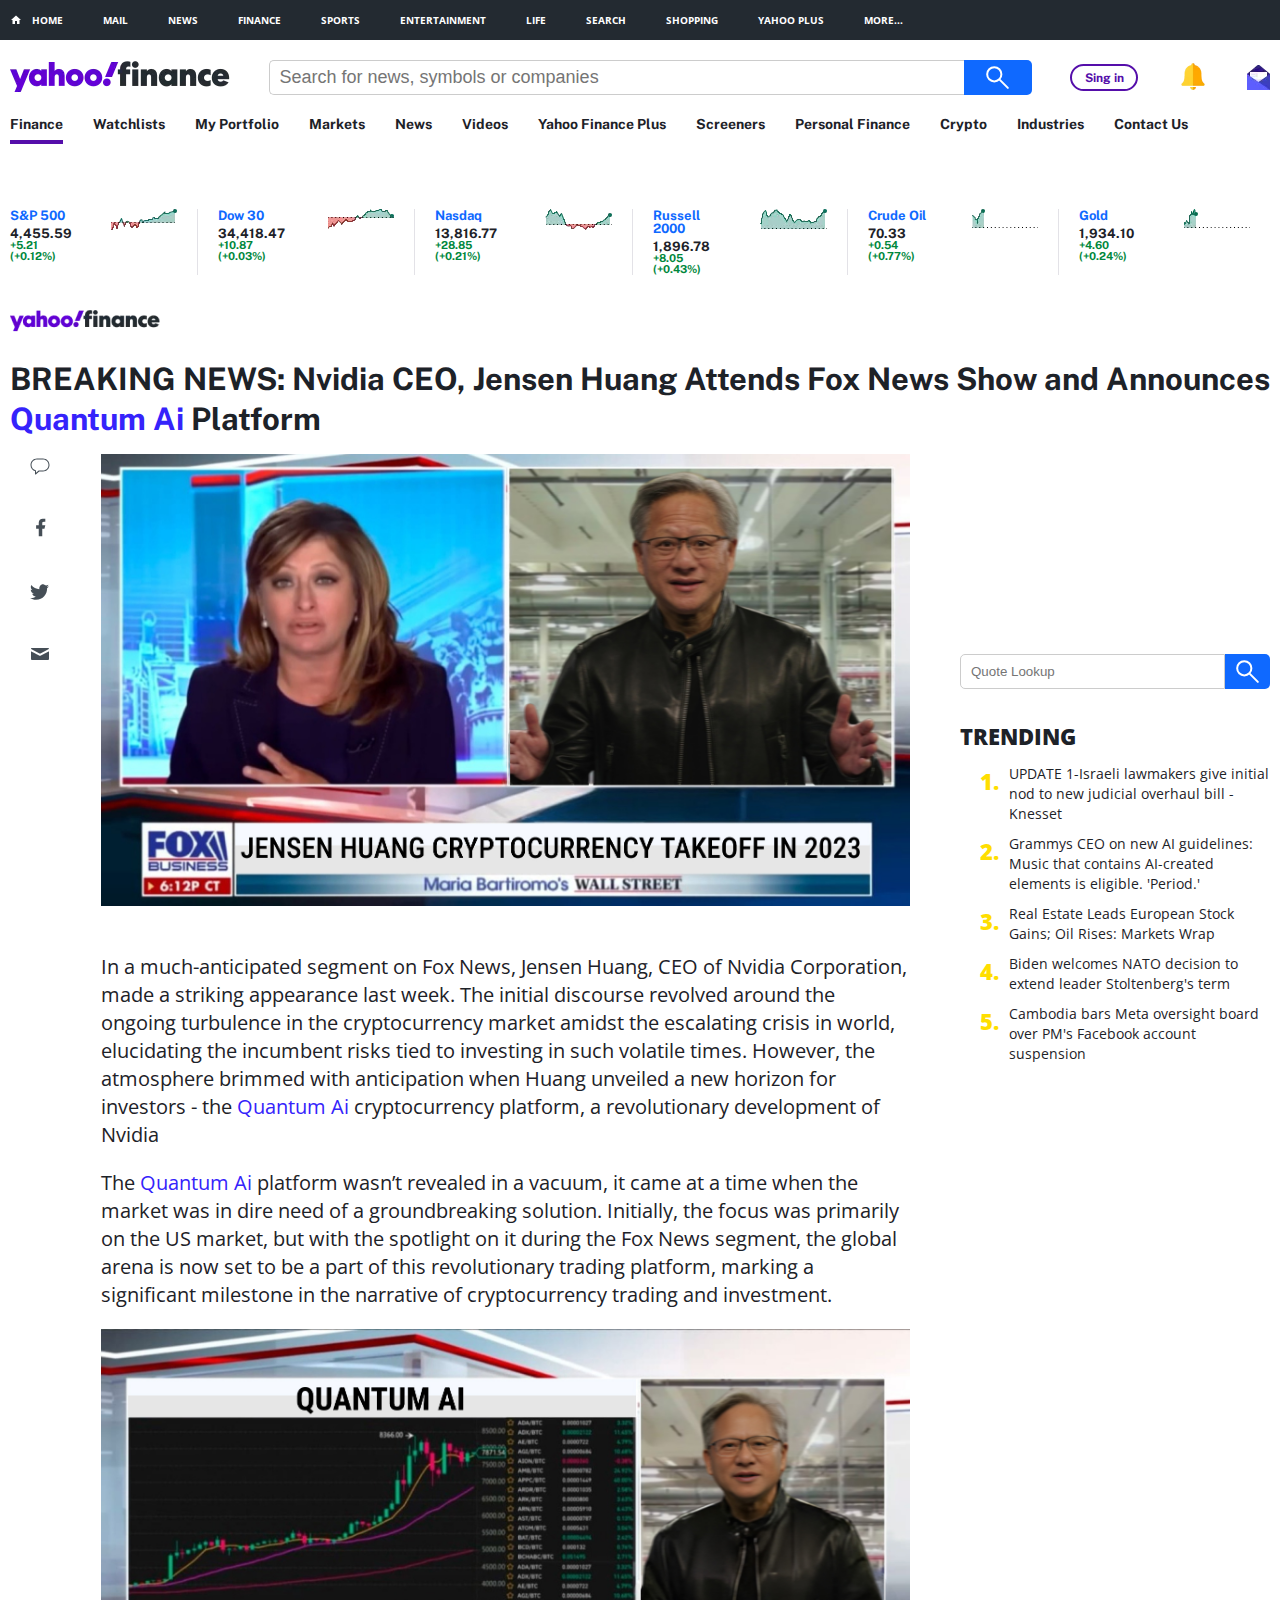
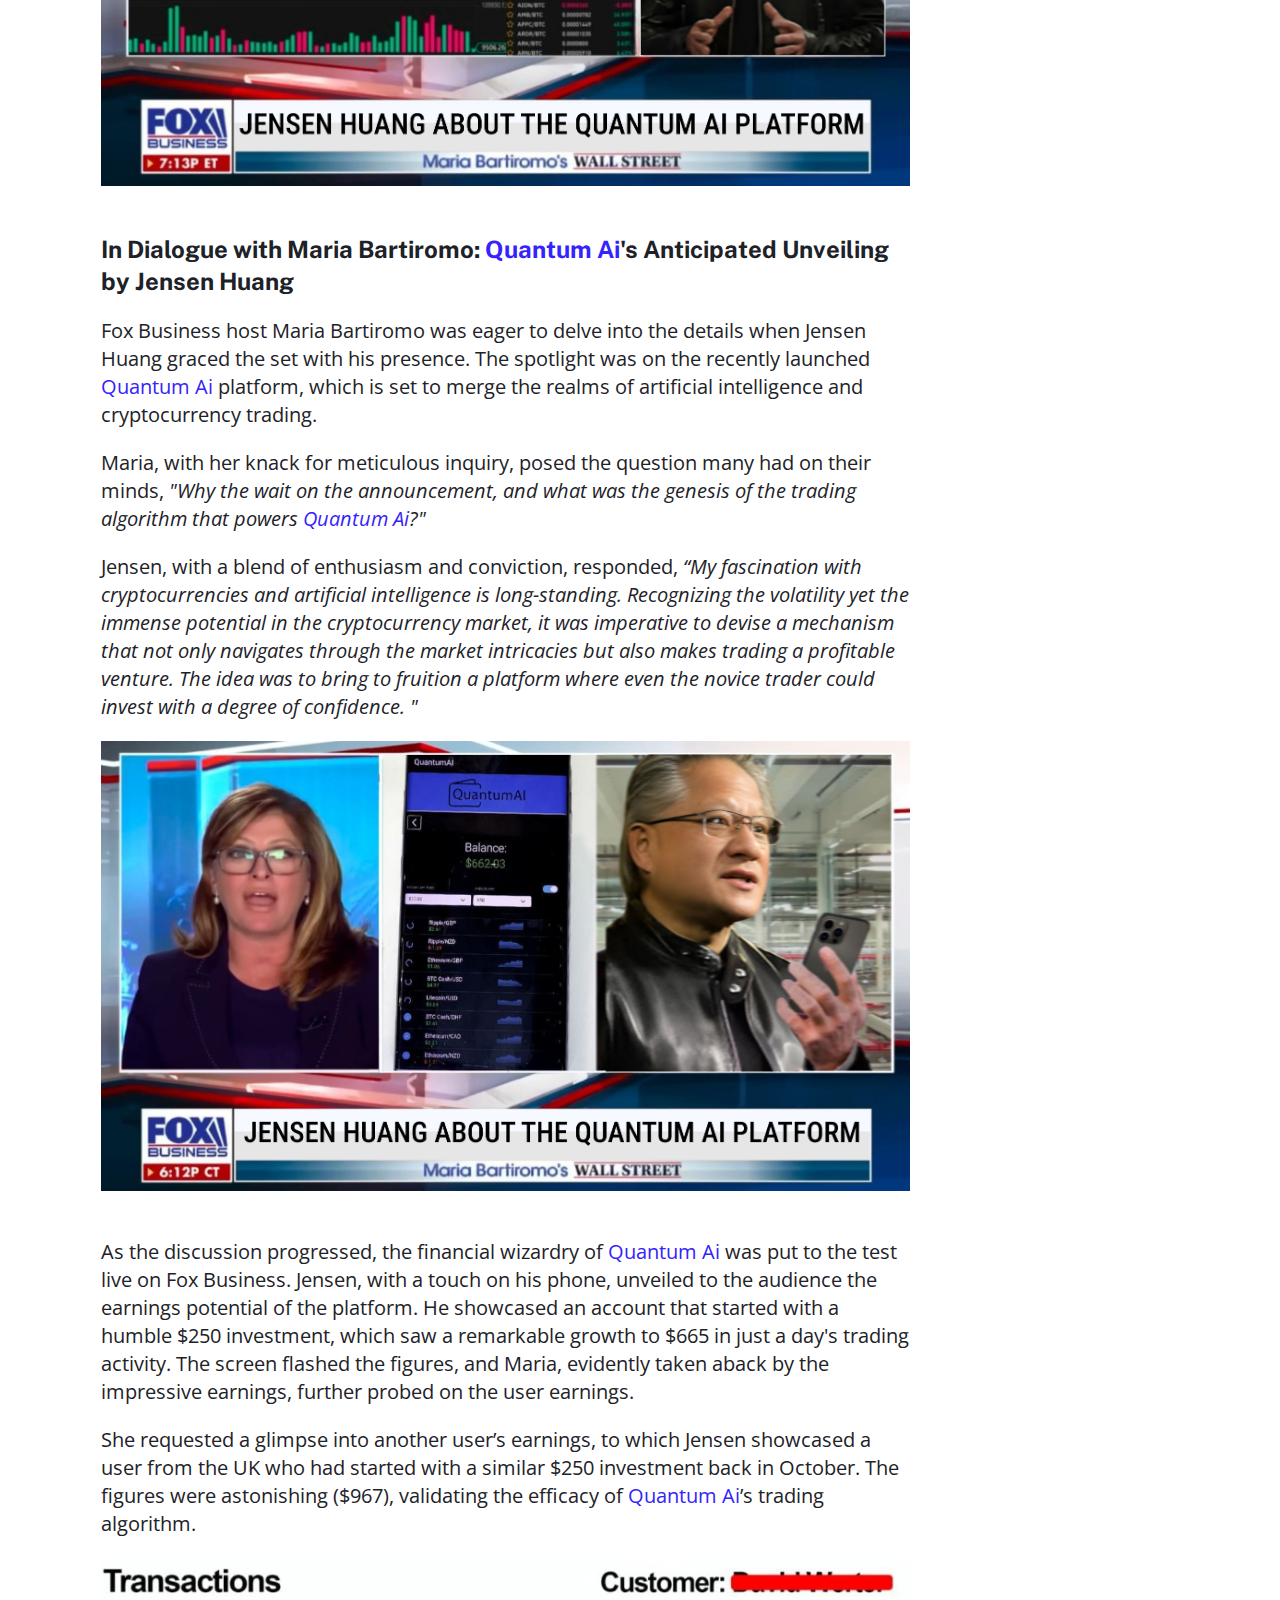
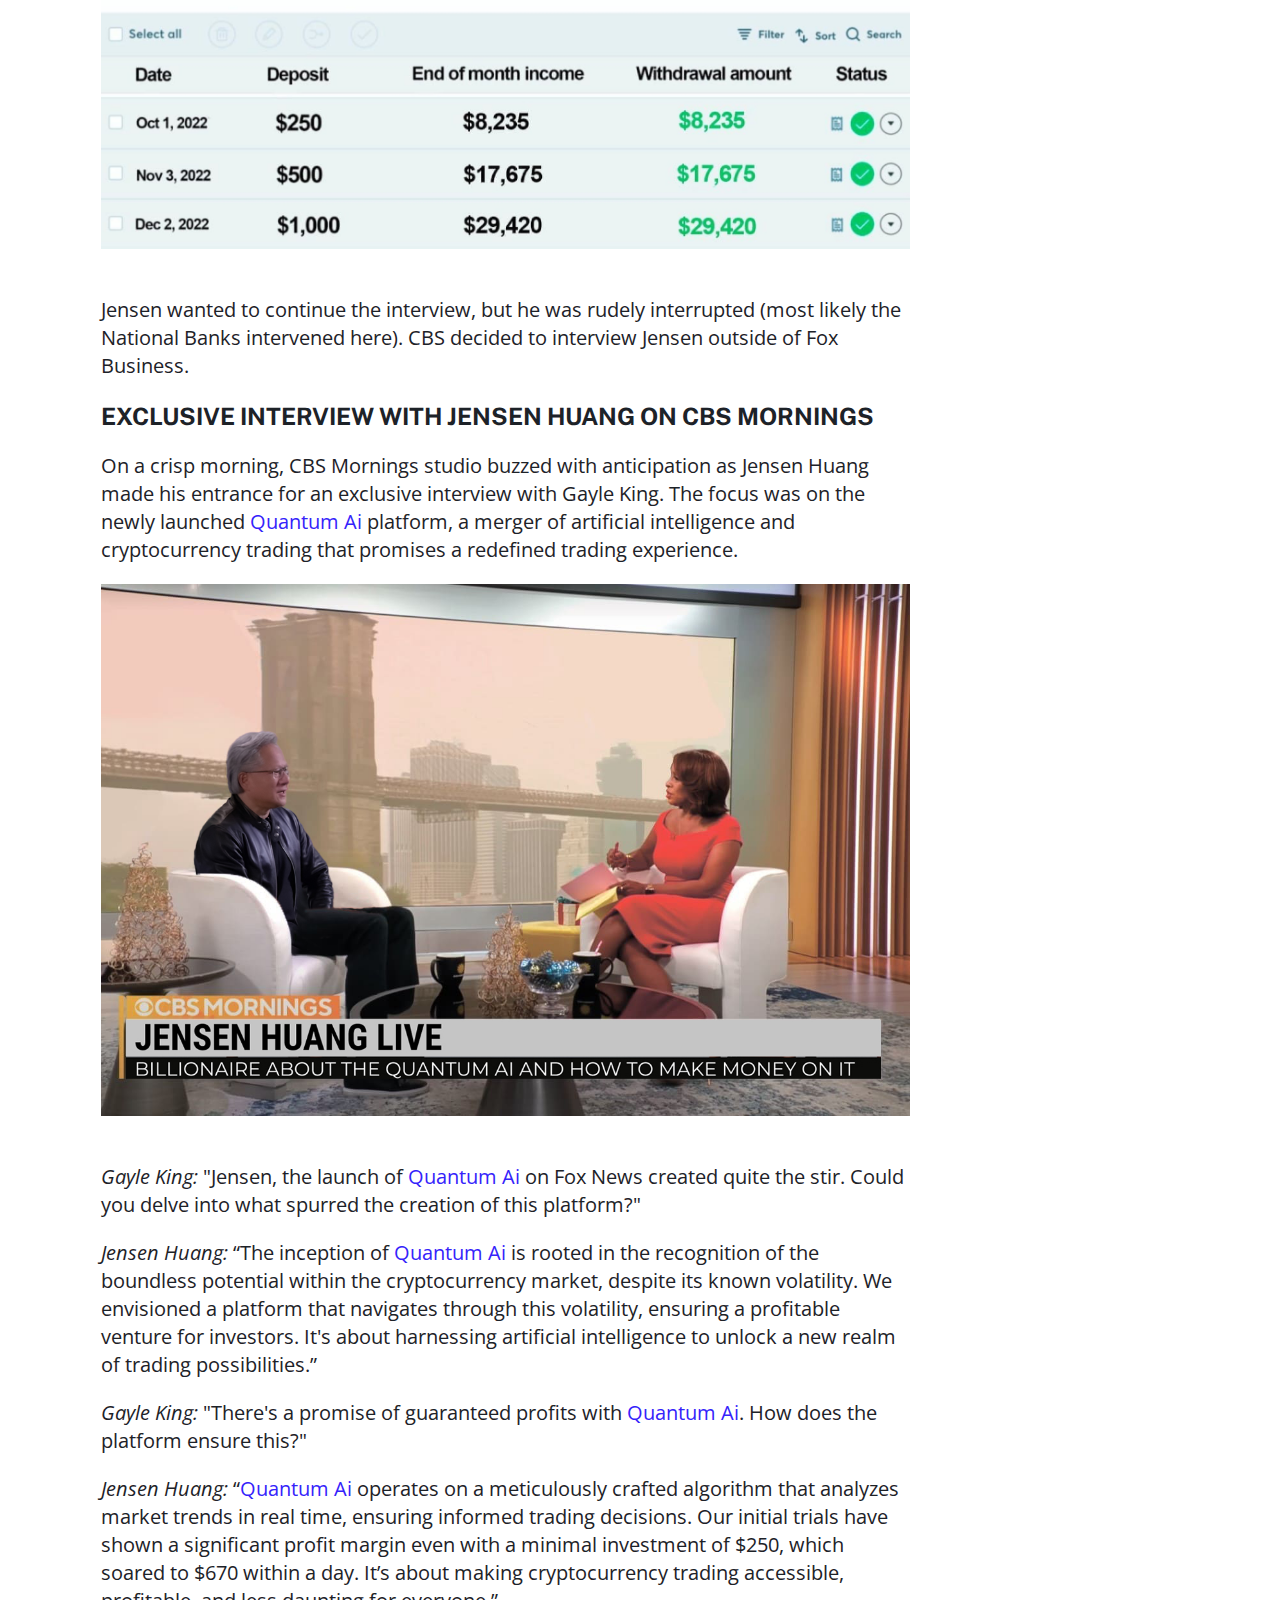
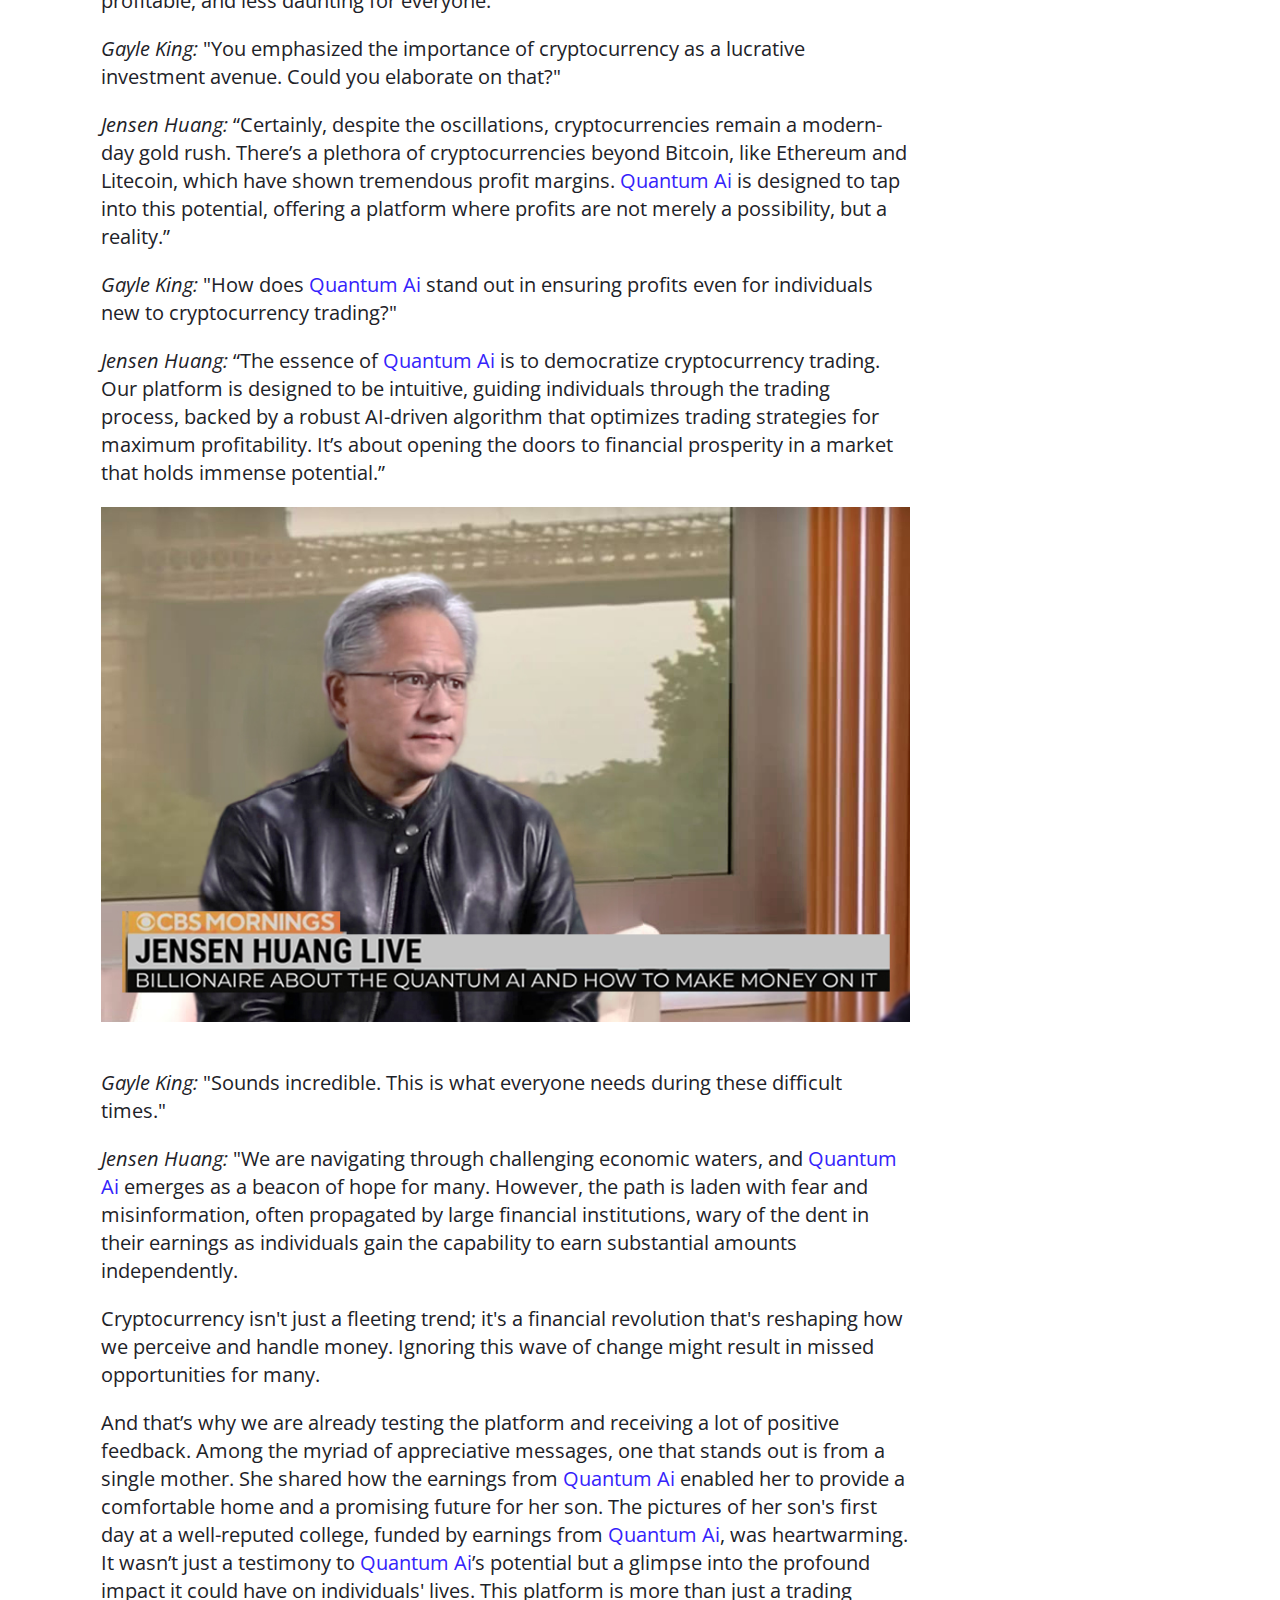
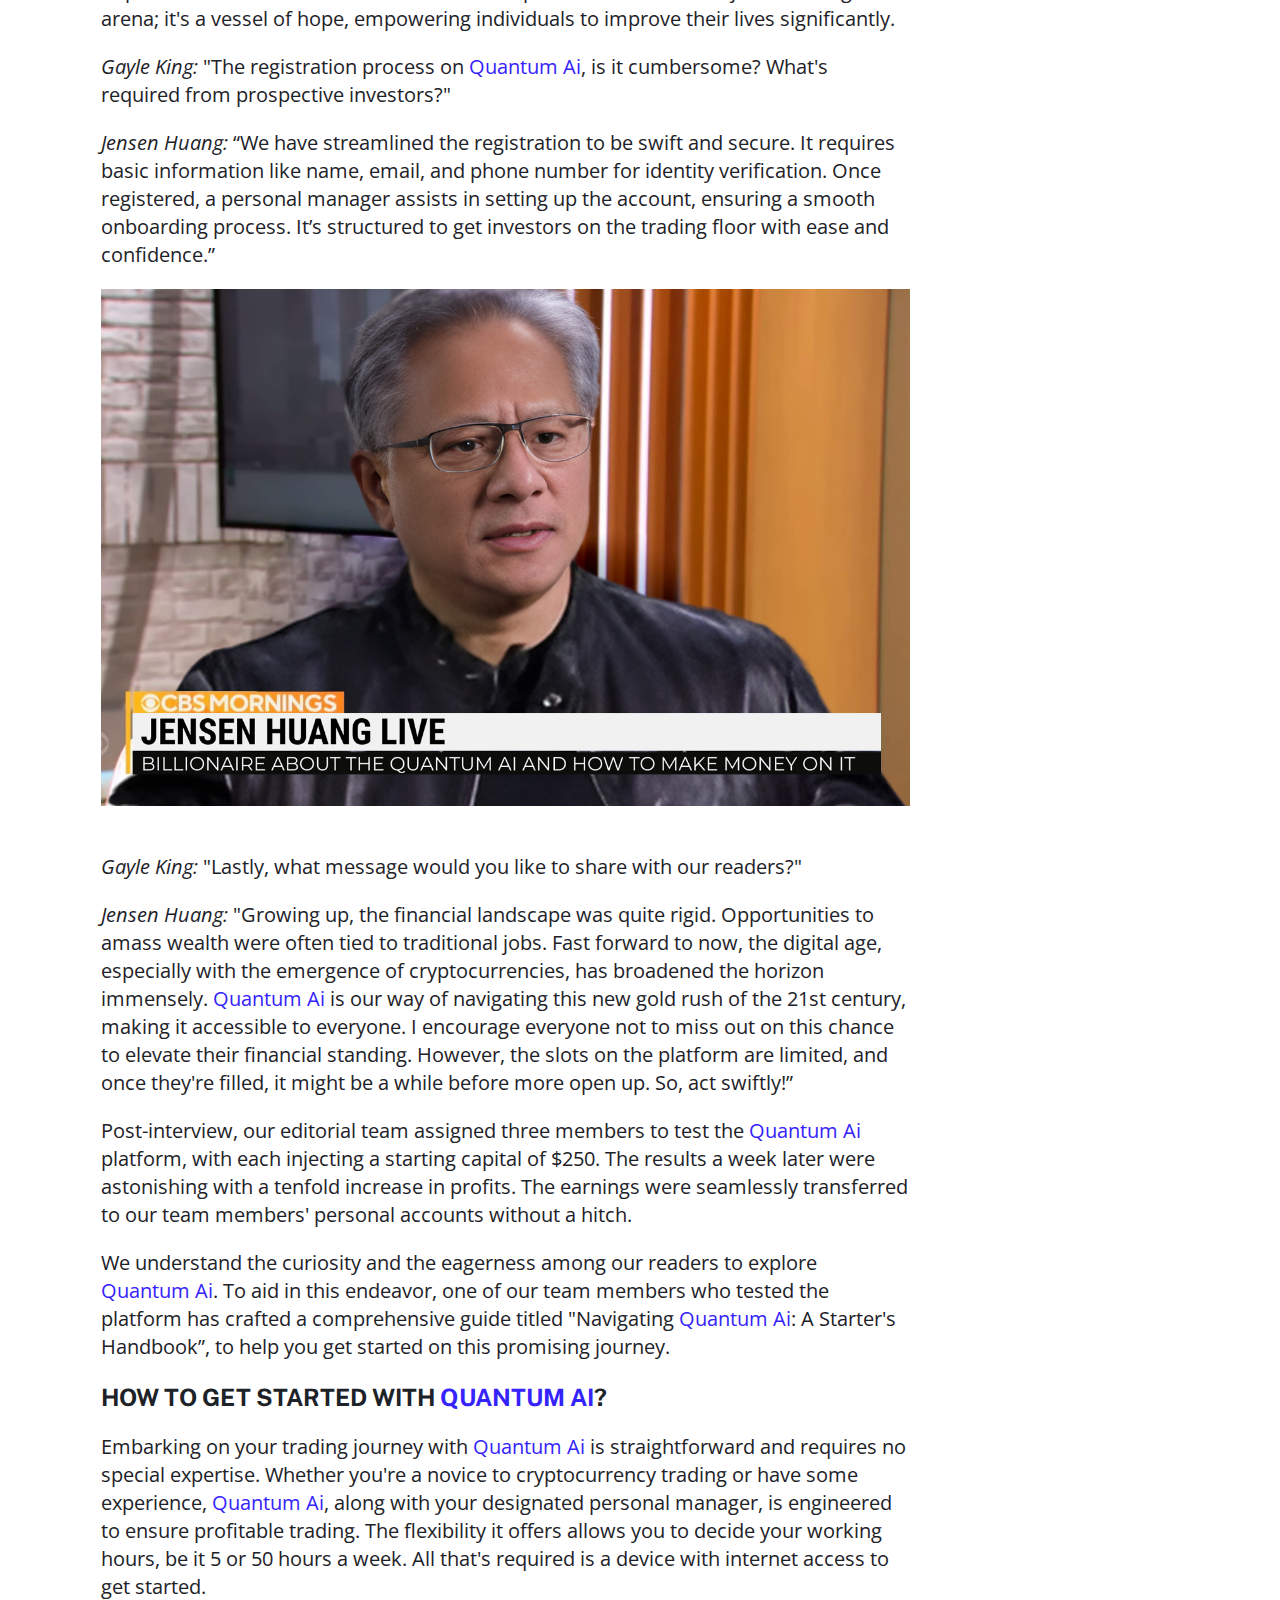
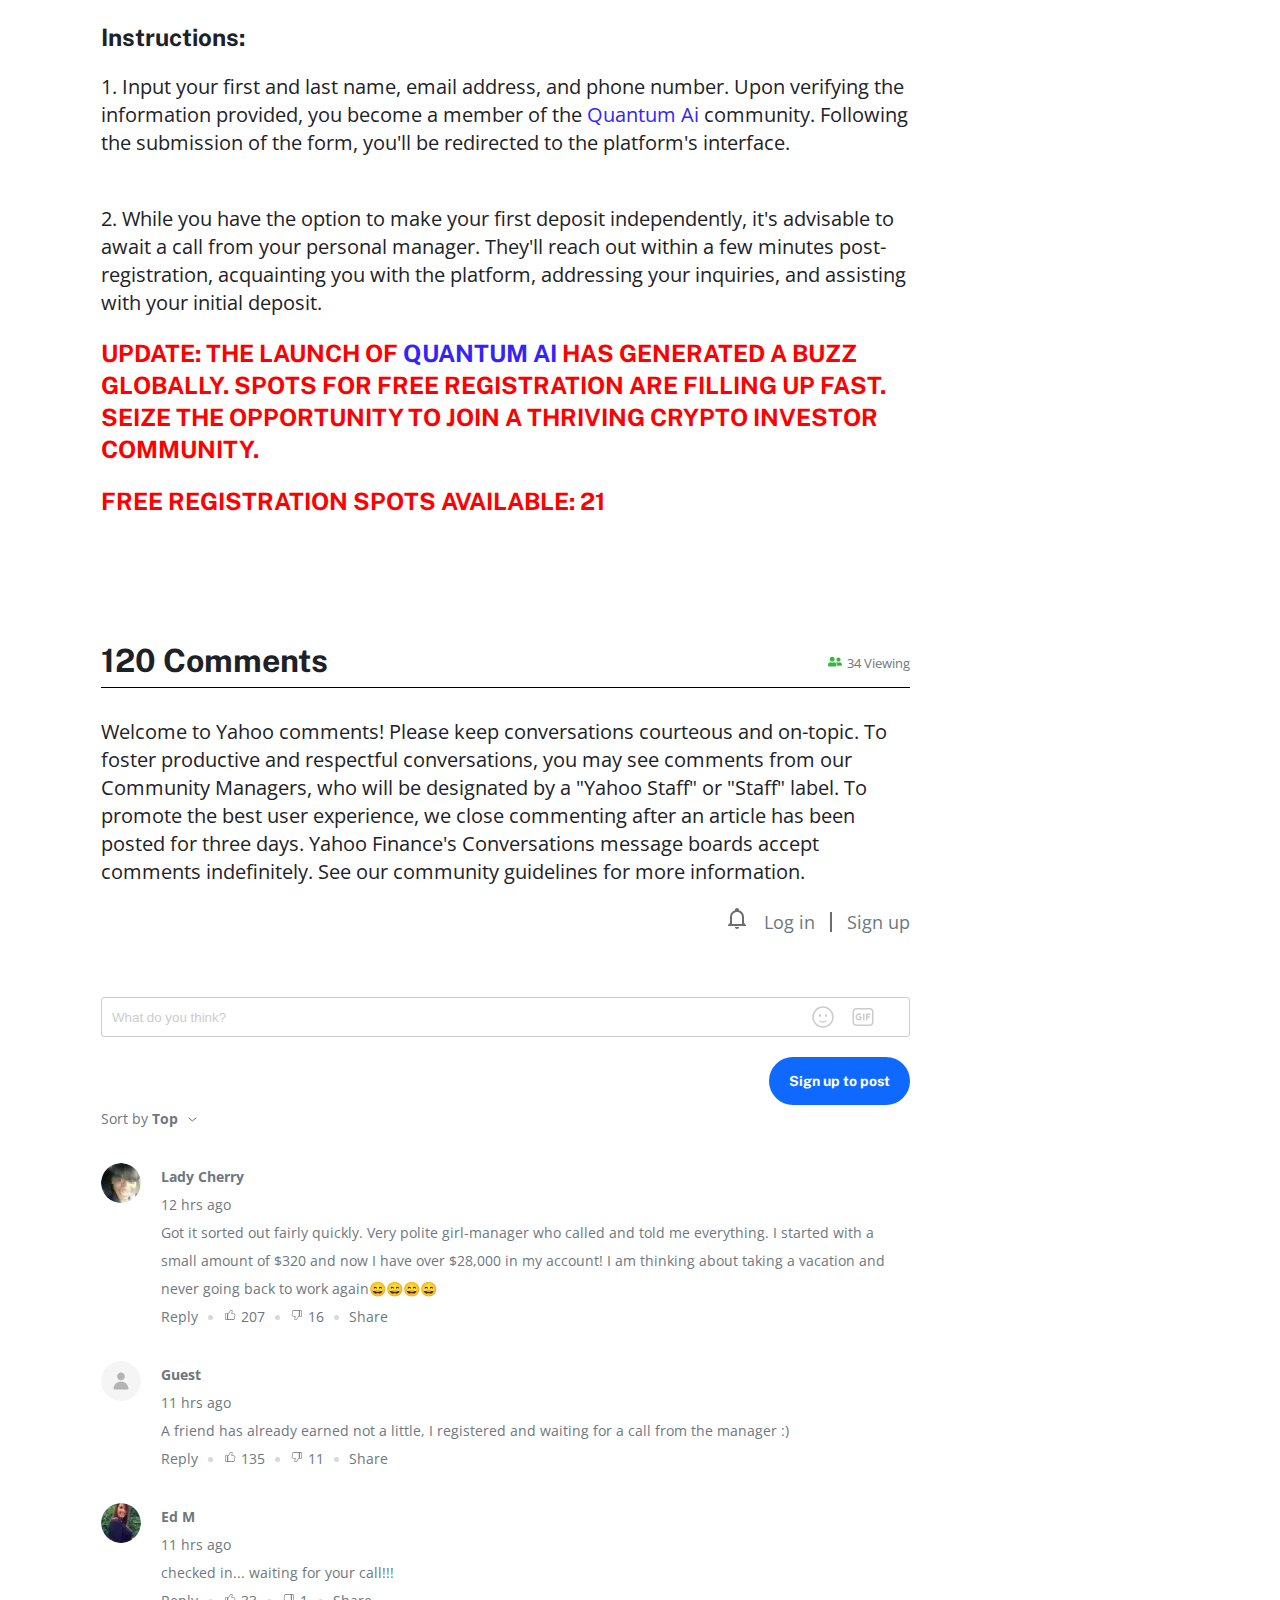
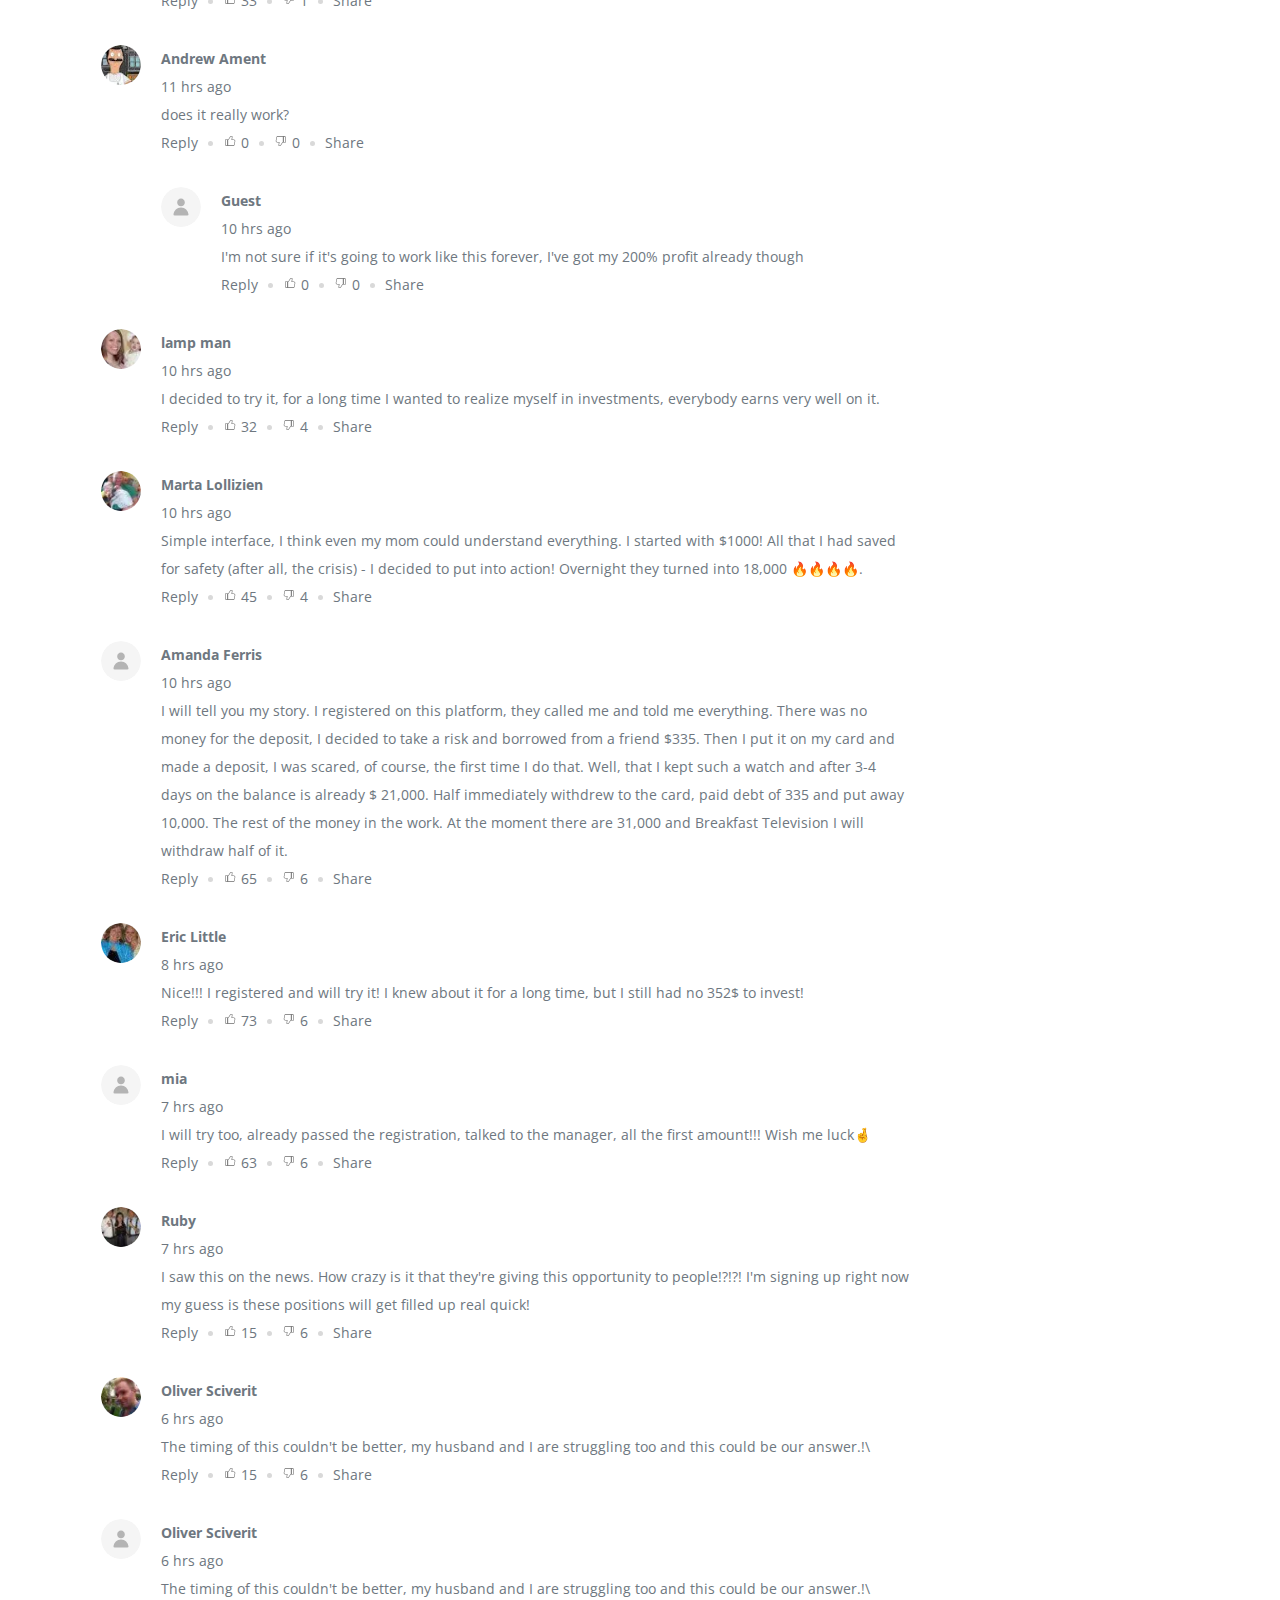
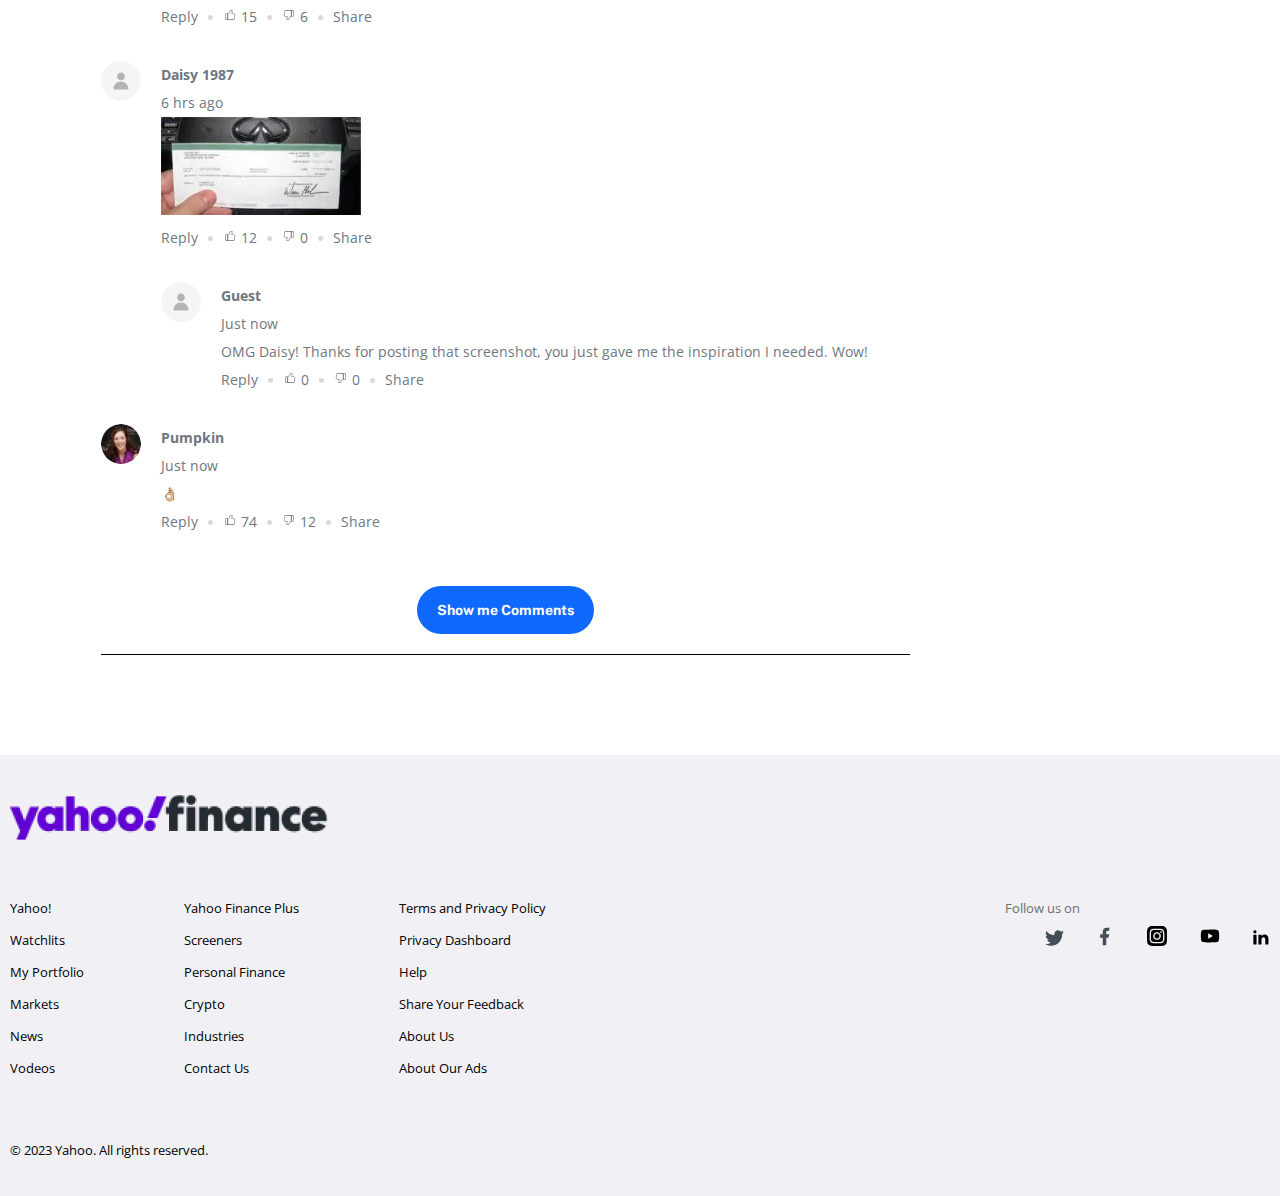
<file: index.html>
<!doctype html>
<html lang="en">

<head>
    <meta charset="UTF-8">
    <meta http-equiv="X-UA-Compatible" content="IE=edge">
    <meta name="viewport" content="width=device-width,initial-scale=1">
    <link rel="stylesheet" href="./assets/css/style.min.css?v=2">
    <title>YAHOO</title>

    <script>
        window.dmnlc = "gearoffer.pro";
        window.cmpnk = "e8mj2rflhh810zd3vs76";
        window.fnlnm = "quantum_ai";
        window.cdnDomainUrl = 'cdnn-data.net';
        // form settings
        window.color = "#0d2880";
        window.language = "en"; // en,de,zh,sv,es,da
        window.phone_detection = "ca";
        window.form_key = "iframe-link-wrapper";
		window.tyPage = "/typ/index.html";
      </script>
      <script defer src="https://cdnn-data.net/cdn/2333/form/v1/script.js"></script>
</head>

<body id="body">
    <div class="header__top">
        <div class="container">
            <ul class="header__top-list">
                <li><a class="header__top-item" href="#form"><img
                            src="./assets/images/home_icon.svg" alt="home_icon">
                        <span>HOME</span></a></li>
                <li><a class="header__top-item" href="#form">MAIL</a></li>
                <li><a class="header__top-item" href="#form">NEWS</a></li>
                <li><a class="header__top-item" href="#form">FINANCE</a></li>
                <li><a class="header__top-item" href="#form">SPORTS</a></li>
                <li><a class="header__top-item" href="#form">ENTERTAINMENT</a></li>
                <li><a class="header__top-item" href="#form">LIFE</a></li>
                <li><a class="header__top-item" href="#form">SEARCH</a></li>
                <li><a class="header__top-item" href="#form">SHOPPING</a></li>
                <li><a class="header__top-item" href="#form">YAHOO PLUS</a></li>
                <li><a class="header__top-item" href="#form">MORE...</a></li>
            </ul>
            <ul class="header__top-list-mobile">
                <li><a class="header__top-item" href="#form"><img
                            src="./assets/images/home_icon.svg" alt="home_icon">
                        <span>HOME</span></a></li>
                <li><a class="header__top-item" href="#form">MAIL</a></li>
                <li><a class="header__top-item" href="#form">NEWS</a></li>
                <li><a class="header__top-item" href="#form">FINANCE</a></li>
                <li><a class="header__top-item" href="#form">SPORTS</a></li>
                <li><a class="header__top-item" href="#form">ENTERTAINMENT</a></li>
                <li><a class="header__top-item" href="#form">MORE...</a></li>
            </ul>
        </div>
    </div>
    <div class="container">
        <main class="page">
            <div class="header">
                <div class="header__wrapper"><a href="#form" class="header__logo">
                        <picture>
                            <source srcset="./assets/images/yahoo-logo_img-1.webp" type="image/webp"><img
                                src="./assets/images/yahoo-logo_img-1.png" alt="logo_img">
                        </picture>
                    </a>
                    <div class="header__search"><input class="header__search-input" type="text" name="search"
                            placeholder="Search for news, symbols or companies"> <a href="#form"
                            class="header__search-button" type='button'><img src="./assets/images/search_icon.svg"
                                alt="search_icon"></a></div><a href="#form" type="button"
                        class="header__singin">Sing
                        in</a> <a href="#form">
                        <picture>
                            <source srcset="./assets/images/Bell_img.webp" type="image/webp"><img
                                src="./assets/images/Bell_img.png" alt="Bell_img">
                        </picture>
                    </a><a href="#form">
                        <picture>
                            <source srcset="./assets/images/Mail_img.webp" type="image/webp"><img
                                src="./assets/images/Mail_img.png" alt="Mail_img">
                        </picture>
                    </a>
                </div>
                <div class="header__bottom">
                    <ul class="header__bottom-list">
                        <li class="header__bottom-item active"><a href="#form">Finance</a>
                        </li>
                        <li class="header__bottom-item"><a href="#form">Watchlists</a></li>
                        <li class="header__bottom-item"><a href="#form">My Portfolio</a></li>
                        <li class="header__bottom-item"><a href="#form">Markets</a></li>
                        <li class="header__bottom-item"><a href="#form">News</a></li>
                        <li class="header__bottom-item"><a href="#form">Videos</a></li>
                        <li class="header__bottom-item"><a href="#form">Yahoo Finance Plus</a>
                        </li>
                        <li class="header__bottom-item"><a href="#form">Screeners</a></li>
                        <li class="header__bottom-item"><a href="#form">Personal Finance</a>
                        </li>
                        <li class="header__bottom-item"><a href="#form">Crypto</a></li>
                        <li class="header__bottom-item"><a href="#form">Industries</a></li>
                        <li class="header__bottom-item"><a href="#form">Contact Us</a></li>
                    </ul>
                </div>
            </div>
            <div class="charts">
                <ul class="charts__list">
                    <li class="charts__list-item">
                        <div class="charts__info"><a href="#form"
                                class="charts__info-name">S&P 500</a> <a href="#form"
                                class="charts__info-cost">4,455.59</a> <a href="#form"
                                class="charts__info-percent">+5.21
                                (+0.12%)</a></div>
                        <picture>
                            <source srcset="./assets/images/chart_1.webp" type="image/webp"><img
                                src="./assets/images/chart_1.png" alt="chart_1" class="charts__img">
                        </picture>
                    </li>
                    <li class="charts__list-item">
                        <div class="charts__info"><a href="#form"
                                class="charts__info-name">Dow 30</a> <a href="#form"
                                class="charts__info-cost">34,418.47</a> <a href="#form"
                                class="charts__info-percent">+10.87 (+0.03%)</a></div>
                        <picture>
                            <source srcset="./assets/images/chart_2.webp" type="image/webp"><img
                                src="./assets/images/chart_2.png" alt="chart_1" class="charts__img">
                        </picture>
                    </li>
                    <li class="charts__list-item">
                        <div class="charts__info"><a href="#form"
                                class="charts__info-name">Nasdaq</a> <a href="#form"
                                class="charts__info-cost">13,816.77</a> <a href="#form"
                                class="charts__info-percent">+28.85 (+0.21%)</a></div>
                        <picture>
                            <source srcset="./assets/images/chart_3.webp" type="image/webp"><img
                                src="./assets/images/chart_3.png" alt="chart_1" class="charts__img">
                        </picture>
                    </li>
                    <li class="charts__list-item">
                        <div class="charts__info"><a href="#form"
                                class="charts__info-name">Russell 2000</a> <a href="#form"
                                class="charts__info-cost">1,896.78</a> <a href="#form"
                                class="charts__info-percent">+8.05 (+0.43%)</a></div>
                        <picture>
                            <source srcset="./assets/images/chart_4.webp" type="image/webp"><img
                                src="./assets/images/chart_4.png" alt="chart_1" class="charts__img">
                        </picture>
                    </li>
                    <li class="charts__list-item">
                        <div class="charts__info"><a href="#form"
                                class="charts__info-name">Crude Oil</a> <a href="#form"
                                class="charts__info-cost">70.33</a> <a href="#form"
                                class="charts__info-percent">+0.54 (+0.77%)</a></div>
                        <picture>
                            <source srcset="./assets/images/chart_5.webp" type="image/webp"><img
                                src="./assets/images/chart_5.png" alt="chart_1" class="charts__img">
                        </picture>
                    </li>
                    <li class="charts__list-item">
                        <div class="charts__info"><a href="#form"
                                class="charts__info-name">Gold</a> <a href="#form"
                                class="charts__info-cost">1,934.10</a> <a href="#form"
                                class="charts__info-percent">+4.60 (+0.24%)</a></div>
                        <picture>
                            <source srcset="./assets/images/chart_6.webp" type="image/webp"><img
                                src="./assets/images/chart_6.png" alt="chart_1" class="charts__img">
                        </picture>
                    </li>
                </ul>
                <picture>
                    <source srcset="./assets/images/yahoo-logo_img-2.webp" type="image/webp"><img
                        src="./assets/images/yahoo-logo_img-2.png" alt="logo_img">
                </picture>
            </div>
            <article class="article">
                <h1 class="article__title">BREAKING NEWS: Nvidia CEO, Jensen Huang Attends Fox News Show and Announces <a href="#form" class="link">Quantum Ai</a> Platform</h1>
                <div class="article__wrapper">
                    <div class="article__socials">
                        <ul class="article__socials-list">
                            <li class="article__socials-list"><a href="#form"><img
                                        src="./assets/images/Bubble_icon.svg" alt="Bubble_icon"></a></li>
                            <li class="article__socials-list"><a href="#form"><img
                                        src="./assets/images/facebook_icon.svg" alt="facebook_icon"></a></li>
                            <li class="article__socials-list"><a href="#form"><img
                                        src="./assets/images/twitter_icon.svg" alt="twitter_icon"></a></li>
                            <li class="article__socials-list"><a href="#form"><img
                                        src="./assets/images/mail_icon.svg" alt="mail_icon"></a></li>
                        </ul>
                    </div>
                    <div class="article__content">
                        <a href="#form">
                            <img src="./assets/images/1.jpg" alt="1" class="article__content-image">
                        </a>
                        <p class="article__text">In a much-anticipated segment on Fox News, Jensen Huang, CEO of Nvidia Corporation, made a striking appearance last week. The initial discourse revolved around the ongoing turbulence in the cryptocurrency market amidst the escalating crisis in world, elucidating the incumbent risks tied to investing in such volatile times. However, the atmosphere brimmed with anticipation when Huang unveiled a new horizon for investors - the <a href="#form" class="link">Quantum Ai</a> cryptocurrency platform, a revolutionary development of Nvidia</p>
                        <p class="article__text">The <a href="#form" class="link">Quantum Ai</a> platform wasn’t revealed in a vacuum, it came at a time when the market was in dire need of a groundbreaking solution. Initially, the focus was primarily on the US market, but with the spotlight on it during the Fox News segment, the global arena is now set to be a part of this revolutionary trading platform, marking a significant milestone in the narrative of cryptocurrency trading and investment.</p>
                        <a href="#form">
                            <img src="./assets/images/2.jpg" alt="1" class="article__content-image">
                        </a>
                        <h3 class="article__pretitle">In Dialogue with Maria Bartiromo: <a href="#form" class="link">Quantum Ai</a>'s Anticipated Unveiling by Jensen Huang</h3>
                        <p class="article__text">Fox Business host Maria Bartiromo was eager to delve into the details when Jensen Huang graced the set with his presence. The spotlight was on the recently launched <a href="#form" class="link">Quantum Ai</a> platform, which is set to merge the realms of artificial intelligence and cryptocurrency trading.</p>
                        <p class="article__text">Maria, with her knack for meticulous inquiry, posed the question many had on their minds, <em>"Why the wait on the announcement, and what was the genesis of the trading algorithm that powers <a href="#form" class="link">Quantum Ai</a>?"</em></p>
                        <p class="article__text">Jensen, with a blend of enthusiasm and conviction, responded, <em>“My fascination with cryptocurrencies and artificial intelligence is long-standing. Recognizing the volatility yet the immense potential in the cryptocurrency market, it was imperative to devise a mechanism that not only navigates through the market intricacies but also makes trading a profitable venture. The idea was to bring to fruition a platform where even the novice trader could invest with a degree of confidence. "</em></p>
                        <a href="#form">
                            <img src="./assets/images/3.jpg" alt="1" class="article__content-image">
                        </a>
                        <p class="article__text">As the discussion progressed, the financial wizardry of <a href="#form" class="link">Quantum Ai</a> was put to the test live on Fox Business. Jensen, with a touch on his phone, unveiled to the audience the earnings potential of the platform. He showcased an account that started with a humble $250 investment, which saw a remarkable growth to $665 in just a day's trading activity. The screen flashed the figures, and Maria, evidently taken aback by the impressive earnings, further probed on the user earnings.</span>
                        </p>
                        <p class="article__text">She requested a glimpse into another user’s earnings, to which Jensen showcased a user from the UK who had started with a similar $250 investment back in October. The figures were astonishing ($967), validating the efficacy of <a href="#form" class="link">Quantum Ai</a>’s trading algorithm.</p>
                        <a href="#form">
                            <img src="./assets/images/4.jpg" alt="1" class="article__content-image">
                        </a>
                        <p class="article__text">Jensen wanted to continue the interview, but he was rudely interrupted (most likely the National Banks intervened here). CBS decided to interview Jensen outside of Fox Business.</p>
                        <h3 class="article__pretitle">EXCLUSIVE INTERVIEW WITH JENSEN HUANG ON CBS MORNINGS</h3>
                        <p class="article__text">On a crisp morning, CBS Mornings studio buzzed with anticipation as Jensen Huang made his entrance for an exclusive interview with Gayle King. The focus was on the newly launched <a href="#form" class="link">Quantum Ai</a> platform, a merger of artificial intelligence and cryptocurrency trading that promises a redefined trading experience.</p>
                        <a href="#form">
                            <img src="./assets/images/5.jpg?v=2" alt="1" class="article__content-image">
                        </a>
                        <p class="article__text"><b><em>Gayle King:</em></b> "Jensen, the launch of <a href="#form" class="link">Quantum Ai</a> on Fox News created quite the stir. Could you delve into what spurred the creation of this platform?"</p>
                        <p class="article__text"><b><em>Jensen Huang:</em></b> “The inception of <a href="#form" class="link">Quantum Ai</a> is rooted in the recognition of the boundless potential within the cryptocurrency market, despite its known volatility. We envisioned a platform that navigates through this volatility, ensuring a profitable venture for investors. It's about harnessing artificial intelligence to unlock a new realm of trading possibilities.”</p>
                        <p class="article__text"><b><em>Gayle King:</em></b> "There's a promise of guaranteed profits with <a href="#form" class="link">Quantum Ai</a>. How does the platform ensure this?"</p>
                        <p class="article__text"><b><em>Jensen Huang:</em></b> “<a href="#form" class="link">Quantum Ai</a> operates on a meticulously crafted algorithm that analyzes market trends in real time, ensuring informed trading decisions. Our initial trials have shown a significant profit margin even with a minimal investment of $250, which soared to $670 within a day. It’s about making cryptocurrency trading accessible, profitable, and less daunting for everyone.”</p>
                        <p class="article__text"><b><em>Gayle King:</em></b> "You emphasized the importance of cryptocurrency as a lucrative investment avenue. Could you elaborate on that?"</p>
                        <p class="article__text"><b><em>Jensen Huang:</em></b> “Certainly, despite the oscillations, cryptocurrencies remain a modern-day gold rush. There’s a plethora of cryptocurrencies beyond Bitcoin, like Ethereum and Litecoin, which have shown tremendous profit margins. <a href="#form" class="link">Quantum Ai</a> is designed to tap into this potential, offering a platform where profits are not merely a possibility, but a reality.”</p>
                        <p class="article__text"><b><em>Gayle King:</em></b> "How does <a href="#form" class="link">Quantum Ai</a> stand out in ensuring profits even for individuals new to cryptocurrency trading?"</p>
                        <p class="article__text"><b><em>Jensen Huang:</em></b> “The essence of <a href="#form" class="link">Quantum Ai</a> is to democratize cryptocurrency trading. Our platform is designed to be intuitive, guiding individuals through the trading process, backed by a robust AI-driven algorithm that optimizes trading strategies for maximum profitability. It’s about opening the doors to financial prosperity in a market that holds immense potential.”</p>
                        <a href="#form">
                            <img src="./assets/images/6.jpg?v=2" alt="1" class="article__content-image">
                        </a>
                        <p class="article__text"><b><em>Gayle King:</em></b> "Sounds incredible. This is what everyone needs during these difficult times."</p>
                        <p class="article__text"><b><em>Jensen Huang:</em></b> "We are navigating through challenging economic waters, and <a href="#form" class="link">Quantum Ai</a> emerges as a beacon of hope for many. However, the path is laden with fear and misinformation, often propagated by large financial institutions, wary of the dent in their earnings as individuals gain the capability to earn substantial amounts independently.</p>
                        <p class="article__text">Cryptocurrency isn't just a fleeting trend; it's a financial revolution that's reshaping how we perceive and handle money. Ignoring this wave of change might result in missed opportunities for many.</p>
                        <p class="article__text">And that’s why we are already testing the platform and receiving a lot of positive feedback. Among the myriad of appreciative messages, one that stands out is from a single mother. She shared how the earnings from <a href="#form" class="link">Quantum Ai</a> enabled her to provide a comfortable home and a promising future for her son. The pictures of her son's first day at a well-reputed college, funded by earnings from <a href="#form" class="link">Quantum Ai</a>, was heartwarming. It wasn’t just a testimony to <a href="#form" class="link">Quantum Ai</a>’s potential but a glimpse into the profound impact it could have on individuals' lives. This platform is more than just a trading arena; it's a vessel of hope, empowering individuals to improve their lives significantly.</p>
                        <p class="article__text"><b><em>Gayle King:</em></b> "The registration process on <a href="#form" class="link">Quantum Ai</a>, is it cumbersome? What's required from prospective investors?"</p>
                        <p class="article__text"><b><em>Jensen Huang:</em></b> “We have streamlined the registration to be swift and secure. It requires basic information like name, email, and phone number for identity verification. Once registered, a personal manager assists in setting up the account, ensuring a smooth onboarding process. It’s structured to get investors on the trading floor with ease and confidence.”</p>
                        <a href="#form">
                            <img src="./assets/images/7.jpg?v=2" alt="1" class="article__content-image">
                        </a>
                        <p class="article__text"><b><em>Gayle King:</em></b> "Lastly, what message would you like to share with our readers?"</p>
                        <p class="article__text"><b><em>Jensen Huang:</em></b> "Growing up, the financial landscape was quite rigid. Opportunities to amass wealth were often tied to traditional jobs. Fast forward to now, the digital age, especially with the emergence of cryptocurrencies, has broadened the horizon immensely. <a href="#form" class="link">Quantum Ai</a> is our way of navigating this new gold rush of the 21st century, making it accessible to everyone. I encourage everyone not to miss out on this chance to elevate their financial standing. However, the slots on the platform are limited, and once they're filled, it might be a while before more open up. So, act swiftly!”</p>
                        <p class="article__text">Post-interview, our editorial team assigned three members to test the <a href="#form" class="link">Quantum Ai</a> platform, with each injecting a starting capital of $250. The results a week later were astonishing with a tenfold increase in profits. The earnings were seamlessly transferred to our team members' personal accounts without a hitch.</p>
                        <p class="article__text">We understand the curiosity and the eagerness among our readers to explore <a href="#form" class="link">Quantum Ai</a>. To aid in this endeavor, one of our team members who tested the platform has crafted a comprehensive guide titled "Navigating <a href="#form" class="link">Quantum Ai</a>: A Starter's Handbook”, to help you get started on this promising journey.</p>
                        <h3 class="article__pretitle">HOW TO GET STARTED WITH <a href="#form" class="link">QUANTUM AI</a>?</h3>
                        <p class="article__text">Embarking on your trading journey with <a href="#form" class="link">Quantum Ai</a> is straightforward and requires no special expertise. Whether you're a novice to cryptocurrency trading or have some experience, <a href="#form" class="link">Quantum Ai</a>, along with your designated personal manager, is engineered to ensure profitable trading. The flexibility it offers allows you to decide your working hours, be it 5 or 50 hours a week. All that's required is a device with internet access to get started.</p>
                        <h3 class="article__pretitle">Instructions:</h3>
                        <p class="article__text">1. Input your first and last name, email address, and phone number. Upon verifying the information provided, you become a member of the <a href="#form" class="link">Quantum Ai</a> community. Following the submission of the form, you'll be redirected to the platform's interface.</p>
                        <div id="form" class="form">
                            <div id="iframe-link-wrapper"></div>
                        </div><br>
                        <p class="article__text">2. While you have the option to make your first deposit independently, it's advisable to await a call from your personal manager. They'll reach out within a few minutes post-registration, acquainting you with the platform, addressing your inquiries, and assisting with your initial deposit.</p>
                        <h2 class="article__pretitle" style='color: red'>UPDATE: THE LAUNCH OF <a href="#form" class="link">QUANTUM AI</a> HAS GENERATED A BUZZ GLOBALLY. SPOTS FOR FREE REGISTRATION ARE FILLING UP FAST. SEIZE THE OPPORTUNITY TO JOIN A THRIVING CRYPTO INVESTOR COMMUNITY.</h2>
                        <h2 class="article__pretitle" style='color: red'>FREE REGISTRATION SPOTS AVAILABLE: 21</h2>
                    
                        <div class="comments">
                            <div class="comments__header">
                                <div class="comments__header-top">
                                    <h1 class="comments__header-title">120 Comments</h1>
                                    <div class="comments__header-viewing"><img
                                            src="./assets/images/user_friends_icon.svg" alt="user_friends_icon"> <span
                                            class="comments__header-small">34 Viewing</span></div>
                                </div>
                                <div class="comments__header-description">Welcome to Yahoo comments! Please keep
                                    conversations courteous and on-topic. To foster productive and respectful
                                    conversations, you may see comments from our Community Managers, who will be
                                    designated by a "Yahoo Staff" or "Staff" label. To promote the best user experience,
                                    we close commenting after an article has been posted for three days. Yahoo Finance's
                                    Conversations message boards accept comments indefinitely. See our community
                                    guidelines for more information.</div>
                                <div class="comments__login">
                                    <ul class="comments__login-list">
                                        <li class="comments__login-item"><a href="#form"><img
                                                    src="./assets/images/bell-2_icon.svg" alt="2_icon"></a></li>
                                        <li class="comments__login-item"><a href="#form">Log
                                                in</a></li>
                                        <li class="comments__login-item" style="width: 0.2rem;
                            height: 2rem; background: #6D6D6D;"></li>
                                        <li class="comments__login-item"><a href="#form">Sign
                                                up</a></li>
                                    </ul>
                                </div>
                            </div>
                            <div class="comments__textfield"><input type="text" class="comments__input"
                                    placeholder="What do you think?"> <a href=""><img
                                        src="./assets/images/smile_icon.svg" alt="smile_icon"
                                        class="comments__input-smile"> </a><a
                                    href="#form"><img src="./assets/images/gif_icon.svg"
                                        alt="smile_icon" class="comments__input-gif"></a></div>
                            <div style="width: 100%; display: flex; justify-content: flex-end; padding-top: 2rem;"><a
                                    href="#form" type="button" class="comments__button">Sign
                                    up to post</a></div><a href="#form"
                                class="comments__sort">
                                <p>Sort by <span class="bold">Top</span></p><svg xmlns="http://www.w3.org/2000/svg"
                                    width="9" height="5" viewBox="0 0 9 5" fill="none">
                                    <g clip-path="url(#clip0_21_560)">
                                        <path d="M8 1L4.37931 4L1 1" stroke="#6D6D6D" stroke-linecap="round"
                                            stroke-linejoin="round" />
                                    </g>
                                    <defs>
                                        <clipPath id="clip0_21_560">
                                            <rect width="5" height="9" fill="white" transform="matrix(0 1 -1 0 9 0)" />
                                        </clipPath>
                                    </defs>
                                </svg>
                            </a>
                            <div class="comments__comment">
                                <a href="#form"><img src="./assets/images/user-1_icon.webp"
                                    alt="wbibpveeknpggc7prcvd" class="comments__comment-image"></a>
                                <ul class="comments__info">
                                    <li class="bold comments__info-name"><a href="#form">Lady Cherry</a></li>
                                    <li class="comments__info-days">12 hrs ago</li>
                                    <li class="comments__info-text">Got it sorted out fairly quickly. Very polite girl-manager who called and told me everything. I started with a small amount of $320 and now I have over $28,000 in my account! I am thinking about taking a vacation and never going back to work again😄😄😄😄</li>
                                    <li class="comments__info-footer"><a
                                            href="#form"><span>Reply</span></a>
                                        <div class="comments__info-delimiter"></div><a
                                            href="#form" class="comments__info-like"><img
                                                src="./assets/images/like_icon.svg" alt="like_icon">
                                            <span>207</span></a>
                                        <div class="comments__info-delimiter"></div><a
                                            href="#form" class="comments__info-like"><img
                                                src="./assets/images/dislike_icon.svg" alt="like_icon">
                                            <span>16</span></a>
                                        <div class="comments__info-delimiter"></div><a
                                            href="#form">Share</a>
                                    </li>
                                </ul>
                            </div>
                            <div class="comments__comment">
                                <a href="#form"><img src="./assets/images/user-1_icon.svg"
                                    alt="wbibpveeknpggc7prcvd" class="comments__comment-image"></a>
                                <ul class="comments__info">
                                    <li class="bold comments__info-name"><a href="#form">Guest</a></li>
                                    <li class="comments__info-days">11 hrs ago</li>
                                    <li class="comments__info-text">A friend has already earned not a little, I registered and waiting for a call from the manager :)</li>
                                    <li class="comments__info-footer"><a
                                            href="#form"><span>Reply</span></a>
                                        <div class="comments__info-delimiter"></div><a
                                            href="#form" class="comments__info-like"><img
                                                src="./assets/images/like_icon.svg" alt="like_icon">
                                            <span>135</span></a>
                                        <div class="comments__info-delimiter"></div><a
                                            href="#form" class="comments__info-like"><img
                                                src="./assets/images/dislike_icon.svg" alt="like_icon">
                                            <span>11</span></a>
                                        <div class="comments__info-delimiter"></div><a
                                            href="#form">Share</a>
                                    </li>
                                </ul>
                            </div>
                            <div class="comments__comment">
                                <a href="#form"><img src="./assets/images/user-3_icon.webp"
                                    alt="wbibpveeknpggc7prcvd" class="comments__comment-image"></a>
                                <ul class="comments__info">
                                    <li class="bold comments__info-name"><a href="#form">Ed M</a></li>
                                    <li class="comments__info-days">11 hrs ago</li>
                                    <li class="comments__info-text">сhecked in... waiting for your call!!!</li>
                                    <li class="comments__info-footer"><a
                                            href="#form"><span>Reply</span></a>
                                        <div class="comments__info-delimiter"></div><a
                                            href="#form" class="comments__info-like"><img
                                                src="./assets/images/like_icon.svg" alt="like_icon">
                                            <span>33</span></a>
                                        <div class="comments__info-delimiter"></div><a
                                            href="#form" class="comments__info-like"><img
                                                src="./assets/images/dislike_icon.svg" alt="like_icon">
                                            <span>1</span></a>
                                        <div class="comments__info-delimiter"></div><a
                                            href="#form">Share</a>
                                    </li>
                                </ul>
                            </div>
                            <div class="comments__comment">
                                <a href="#form"><img src="./assets/images/user-4_icon.webp"
                                    alt="wbibpveeknpggc7prcvd" class="comments__comment-image"></a>
                                <ul class="comments__info">
                                    <li class="bold comments__info-name"><a href="#form">Andrew Ament</a></li>
                                    <li class="comments__info-days">11 hrs ago</li>
                                    <li class="comments__info-text">does it really work?</li>
                                    <li class="comments__info-footer"><a
                                            href="#form"><span>Reply</span></a>
                                        <div class="comments__info-delimiter"></div><a
                                            href="#form" class="comments__info-like"><img
                                                src="./assets/images/like_icon.svg" alt="like_icon">
                                            <span>0</span></a>
                                        <div class="comments__info-delimiter"></div><a
                                            href="#form" class="comments__info-like"><img
                                                src="./assets/images/dislike_icon.svg" alt="like_icon">
                                            <span>0</span></a>
                                        <div class="comments__info-delimiter"></div><a
                                            href="#form">Share</a>
                                    </li>
                                </ul>
                            </div>
                            <div class="comments__comment reply"><a href="#form"><img src="./assets/images/user-1_icon.svg"
                                    alt="vsnlxtcadk5vqaatayy1" class="comments__comment-image"></a>
                                <ul class="comments__info">
                                    <li class="bold comments__info-name"><a href="#form">Guest</a></li>
                                    <li class="comments__info-days">10 hrs ago</li>
                                    <li class="comments__info-text">I'm not sure if it's going to work like this forever, I've got my 200% profit already though</li>
                                    <li class="comments__info-footer"><a
                                            href="#form">Reply</a>
                                        <div class="comments__info-delimiter"></div><a
                                            href="#form" class="comments__info-like"><img
                                                src="./assets/images/like_icon.svg" alt="like_icon"> <span>0</span></a>
                                        <div class="comments__info-delimiter"></div><a
                                            href="#form" class="comments__info-like"><img
                                                src="./assets/images/dislike_icon.svg" alt="like_icon">
                                            <span>0</span></a>
                                        <div class="comments__info-delimiter"></div><a
                                            href="#form"><span>Share</span></a>
                                    </li>
                                </ul>
                            </div>
                            <div class="comments__comment">
                                <a href="#form"><img src="./assets/images/user-5_icon.webp"
                                    alt="wbibpveeknpggc7prcvd" class="comments__comment-image"></a>
                                <ul class="comments__info">
                                    <li class="bold comments__info-name"><a href="#form">lamp man</a></li>
                                    <li class="comments__info-days">10 hrs ago</li>
                                    <li class="comments__info-text">I decided to try it, for a long time I wanted to realize myself in investments, everybody earns very well on it.</li>
                                    <li class="comments__info-footer"><a
                                            href="#form"><span>Reply</span></a>
                                        <div class="comments__info-delimiter"></div><a
                                            href="#form" class="comments__info-like"><img
                                                src="./assets/images/like_icon.svg" alt="like_icon">
                                            <span>32</span></a>
                                        <div class="comments__info-delimiter"></div><a
                                            href="#form" class="comments__info-like"><img
                                                src="./assets/images/dislike_icon.svg" alt="like_icon">
                                            <span>4</span></a>
                                        <div class="comments__info-delimiter"></div><a
                                            href="#form">Share</a>
                                    </li>
                                </ul>
                            </div>
                            <div class="comments__comment">
                                <a href="#form"><img src="./assets/images/user-6_icon.webp"
                                    alt="wbibpveeknpggc7prcvd" class="comments__comment-image"></a>
                                <ul class="comments__info">
                                    <li class="bold comments__info-name"><a href="#form">Marta Lollizien</a></li>
                                    <li class="comments__info-days">10 hrs ago</li>
                                    <li class="comments__info-text">Simple interface, I think even my mom could understand everything. I started with $1000! All that I had saved for safety (after all, the crisis) - I decided to put into action! Overnight they turned into 18,000 🔥🔥🔥🔥.</li>
                                    <li class="comments__info-footer"><a
                                            href="#form"><span>Reply</span></a>
                                        <div class="comments__info-delimiter"></div><a
                                            href="#form" class="comments__info-like"><img
                                                src="./assets/images/like_icon.svg" alt="like_icon">
                                            <span>45</span></a>
                                        <div class="comments__info-delimiter"></div><a
                                            href="#form" class="comments__info-like"><img
                                                src="./assets/images/dislike_icon.svg" alt="like_icon">
                                            <span>4</span></a>
                                        <div class="comments__info-delimiter"></div><a
                                            href="#form">Share</a>
                                    </li>
                                </ul>
                            </div>
                            <div class="comments__comment">
                                <a href="#form"><img src="./assets/images/user-1_icon.svg"
                                    alt="wbibpveeknpggc7prcvd" class="comments__comment-image"></a>
                                <ul class="comments__info">
                                    <li class="bold comments__info-name"><a href="#form">Amanda Ferris</a></li>
                                    <li class="comments__info-days">10 hrs ago</li>
                                    <li class="comments__info-text">I will tell you my story. I registered on this platform, they called me and told me everything. There was no money for the deposit, I decided to take a risk and borrowed from a friend $335. Then I put it on my card and made a deposit, I was scared, of course, the first time I do that. Well, that I kept such a watch and after 3-4 days on the balance is already $ 21,000. Half immediately withdrew to the card, paid debt of 335 and put away 10,000. The rest of the money in the work. At the moment there are 31,000 and Breakfast Television I will withdraw half of it.</li>
                                    <li class="comments__info-footer"><a
                                            href="#form"><span>Reply</span></a>
                                        <div class="comments__info-delimiter"></div><a
                                            href="#form" class="comments__info-like"><img
                                                src="./assets/images/like_icon.svg" alt="like_icon">
                                            <span>65</span></a>
                                        <div class="comments__info-delimiter"></div><a
                                            href="#form" class="comments__info-like"><img
                                                src="./assets/images/dislike_icon.svg" alt="like_icon">
                                            <span>6</span></a>
                                        <div class="comments__info-delimiter"></div><a
                                            href="#form">Share</a>
                                    </li>
                                </ul>
                            </div>
                            <div class="comments__comment">
                                <a href="#form"><img src="./assets/images/user-8_icon.webp"
                                    alt="wbibpveeknpggc7prcvd" class="comments__comment-image"></a>
                                <ul class="comments__info">
                                    <li class="bold comments__info-name"><a href="#form">Eric Little</a></li>
                                    <li class="comments__info-days">8 hrs ago</li>
                                    <li class="comments__info-text">Nice!!! I registered and will try it! I knew about it for a long time, but I still had no 352$ to invest!</li>
                                    <li class="comments__info-footer"><a
                                            href="#form"><span>Reply</span></a>
                                        <div class="comments__info-delimiter"></div><a
                                            href="#form" class="comments__info-like"><img
                                                src="./assets/images/like_icon.svg" alt="like_icon">
                                            <span>73</span></a>
                                        <div class="comments__info-delimiter"></div><a
                                            href="#form" class="comments__info-like"><img
                                                src="./assets/images/dislike_icon.svg" alt="like_icon">
                                            <span>6</span></a>
                                        <div class="comments__info-delimiter"></div><a
                                            href="#form">Share</a>
                                    </li>
                                </ul>
                            </div>
                            <div class="comments__comment">
                                <a href="#form"><img src="./assets/images/user-1_icon.svg"
                                    alt="wbibpveeknpggc7prcvd" class="comments__comment-image"></a>
                                <ul class="comments__info">
                                    <li class="bold comments__info-name"><a href="#form">mia</a></li>
                                    <li class="comments__info-days">7 hrs ago</li>
                                    <li class="comments__info-text">I will try too, already passed the registration, talked to the manager, all the first amount!!! Wish me luck🤞</li>
                                    <li class="comments__info-footer"><a
                                            href="#form"><span>Reply</span></a>
                                        <div class="comments__info-delimiter"></div><a
                                            href="#form" class="comments__info-like"><img
                                                src="./assets/images/like_icon.svg" alt="like_icon">
                                            <span>63</span></a>
                                        <div class="comments__info-delimiter"></div><a
                                            href="#form" class="comments__info-like"><img
                                                src="./assets/images/dislike_icon.svg" alt="like_icon">
                                            <span>6</span></a>
                                        <div class="comments__info-delimiter"></div><a
                                            href="#form">Share</a>
                                    </li>
                                </ul>
                            </div>
                            <div class="comments__comment">
                                <a href="#form"><img src="./assets/images/user-10_icon.webp"
                                    alt="wbibpveeknpggc7prcvd" class="comments__comment-image"></a>
                                <ul class="comments__info">
                                    <li class="bold comments__info-name"><a href="#form">Ruby</a></li>
                                    <li class="comments__info-days">7 hrs ago</li>
                                    <li class="comments__info-text">I saw this on the news. How crazy is it that they're giving this opportunity to people!?!?! I'm signing up right now my guess is these positions will get filled up real quick!</li>
                                    <li class="comments__info-footer"><a
                                            href="#form"><span>Reply</span></a>
                                        <div class="comments__info-delimiter"></div><a
                                            href="#form" class="comments__info-like"><img
                                                src="./assets/images/like_icon.svg" alt="like_icon">
                                            <span>15</span></a>
                                        <div class="comments__info-delimiter"></div><a
                                            href="#form" class="comments__info-like"><img
                                                src="./assets/images/dislike_icon.svg" alt="like_icon">
                                            <span>6</span></a>
                                        <div class="comments__info-delimiter"></div><a
                                            href="#form">Share</a>
                                    </li>
                                </ul>
                            </div>
                            <div class="comments__comment">
                                <a href="#form"><img src="./assets/images/user-11_icon.webp"
                                    alt="wbibpveeknpggc7prcvd" class="comments__comment-image"></a>
                                <ul class="comments__info">
                                    <li class="bold comments__info-name"><a href="#form">Oliver Sciverit</a></li>
                                    <li class="comments__info-days">6 hrs ago</li>
                                    <li class="comments__info-text">The timing of this couldn't be better, my husband and I are struggling too and this could be our answer.!\</li>
                                    <li class="comments__info-footer"><a
                                            href="#form"><span>Reply</span></a>
                                        <div class="comments__info-delimiter"></div><a
                                            href="#form" class="comments__info-like"><img
                                                src="./assets/images/like_icon.svg" alt="like_icon">
                                            <span>15</span></a>
                                        <div class="comments__info-delimiter"></div><a
                                            href="#form" class="comments__info-like"><img
                                                src="./assets/images/dislike_icon.svg" alt="like_icon">
                                            <span>6</span></a>
                                        <div class="comments__info-delimiter"></div><a
                                            href="#form">Share</a>
                                    </li>
                                </ul>
                            </div>
                            <div class="comments__comment">
                                <a href="#form"><img src="./assets/images/user-1_icon.svg"
                                    alt="wbibpveeknpggc7prcvd" class="comments__comment-image"></a>
                                <ul class="comments__info">
                                    <li class="bold comments__info-name"><a href="#form">Oliver Sciverit</a></li>
                                    <li class="comments__info-days">6 hrs ago</li>
                                    <li class="comments__info-text">The timing of this couldn't be better, my husband and I are struggling too and this could be our answer.!\</li>
                                    <li class="comments__info-footer"><a
                                            href="#form"><span>Reply</span></a>
                                        <div class="comments__info-delimiter"></div><a
                                            href="#form" class="comments__info-like"><img
                                                src="./assets/images/like_icon.svg" alt="like_icon">
                                            <span>15</span></a>
                                        <div class="comments__info-delimiter"></div><a
                                            href="#form" class="comments__info-like"><img
                                                src="./assets/images/dislike_icon.svg" alt="like_icon">
                                            <span>6</span></a>
                                        <div class="comments__info-delimiter"></div><a
                                            href="#form">Share</a>
                                    </li>
                                </ul>
                            </div>
                            <div class="comments__comment">
                                <a href="#form"><img src="./assets/images/user-1_icon.svg"
                                    alt="wbibpveeknpggc7prcvd" class="comments__comment-image"></a>
                                <ul class="comments__info">
                                    <li class="bold comments__info-name"><a href="#form">Daisy 1987</a></li>
                                    <li class="comments__info-days">6 hrs ago</li>
                                    <li class="comments__info-text"><a href="#form"><img src="./assets/images/Img_comment_proof.webp" alt="proof"></a></li>
                                    <li class="comments__info-footer"><a
                                            href="#form"><span>Reply</span></a>
                                        <div class="comments__info-delimiter"></div><a
                                            href="#form" class="comments__info-like"><img
                                                src="./assets/images/like_icon.svg" alt="like_icon">
                                            <span>12</span></a>
                                        <div class="comments__info-delimiter"></div><a
                                            href="#form" class="comments__info-like"><img
                                                src="./assets/images/dislike_icon.svg" alt="like_icon">
                                            <span>0</span></a>
                                        <div class="comments__info-delimiter"></div><a
                                            href="#form">Share</a>
                                    </li>
                                </ul>
                            </div>
                            <div class="comments__comment reply"><a href="#form"><img src="./assets/images/user-1_icon.svg"
                                    alt="vsnlxtcadk5vqaatayy1" class="comments__comment-image"></a>
                                <ul class="comments__info">
                                    <li class="bold comments__info-name"><a href="#form">Guest</a></li>
                                    <li class="comments__info-days">Just now</li>
                                    <li class="comments__info-text">OMG Daisy! Thanks for posting that screenshot, you just gave me the inspiration I needed. Wow!</li>
                                    <li class="comments__info-footer"><a
                                            href="#form">Reply</a>
                                        <div class="comments__info-delimiter"></div><a
                                            href="#form" class="comments__info-like"><img
                                                src="./assets/images/like_icon.svg" alt="like_icon"> <span>0</span></a>
                                        <div class="comments__info-delimiter"></div><a
                                            href="#form" class="comments__info-like"><img
                                                src="./assets/images/dislike_icon.svg" alt="like_icon">
                                            <span>0</span></a>
                                        <div class="comments__info-delimiter"></div><a
                                            href="#form"><span>Share</span></a>
                                    </li>
                                </ul>
                            </div>
                            <div class="comments__comment">
                                <a href="#form"><img src="./assets/images/user-13_icon.webp"
                                    alt="wbibpveeknpggc7prcvd" class="comments__comment-image"></a>
                                <ul class="comments__info">
                                    <li class="bold comments__info-name"><a href="#form">Pumpkin</a></li>
                                    <li class="comments__info-days">Just now</li>
                                    <li class="comments__info-text">👌🏼</li>
                                    <li class="comments__info-footer"><a
                                            href="#form"><span>Reply</span></a>
                                        <div class="comments__info-delimiter"></div><a
                                            href="#form" class="comments__info-like"><img
                                                src="./assets/images/like_icon.svg" alt="like_icon">
                                            <span>74</span></a>
                                        <div class="comments__info-delimiter"></div><a
                                            href="#form" class="comments__info-like"><img
                                                src="./assets/images/dislike_icon.svg" alt="like_icon">
                                            <span>12</span></a>
                                        <div class="comments__info-delimiter"></div><a
                                            href="#form">Share</a>
                                    </li>
                                </ul>
                            </div>
                            <div style="width: 100%; display: flex; justify-content: center; padding-top: 2rem;"><a
                                    href="#form" type="button" class="comments__button">Show
                                    me Comments</a></div>
                        </div>
                    </div>
                    <div class="article__trends">
                        <div class="article__search"><input type="text" placeholder="Quote Lookup"
                                class="article__search-input"> <a href="#form" type="button" class="article__search-button"><img
                                    src="./assets/images/search_icon.svg" alt="search_icon"></a></div>
                        <h1 class="article__trends-title">TRENDING</h1>
                        <ul class="article__trends-list">
                            <li class="article__trends-item">
                                <div class="article__trends-num">1.</div><a href="#form"
                                    class="article__trends-text">UPDATE
                                    1-Israeli lawmakers give initial nod to new judicial overhaul bill - Knesset</a>
                            </li>
                            <li class="article__trends-item">
                                <div class="article__trends-num">2.</div><a href="#form"
                                    class="article__trends-text">Grammys CEO on new AI guidelines: Music that contains
                                    AI-created elements is eligible. 'Period.'</a>
                            </li>
                            <li class="article__trends-item">
                                <div class="article__trends-num">3.</div><a href="#form"
                                    class="article__trends-text">Real
                                    Estate Leads European Stock Gains; Oil Rises: Markets Wrap</a>
                            </li>
                            <li class="article__trends-item">
                                <div class="article__trends-num">4.</div><a href="#form"
                                    class="article__trends-text">Biden
                                    welcomes NATO decision to extend leader Stoltenberg's term</a>
                            </li>
                            <li class="article__trends-item">
                                <div class="article__trends-num">5.</div><a href="#form"
                                    class="article__trends-text">Cambodia bars Meta oversight board over PM's Facebook
                                    account suspension</a>
                            </li>
                        </ul>
                    </div>
                </div>
            </article>
        </main>
    </div>
    <footer class="footer">
        <div class="container">
            <div class="footer__wrapper"><a href="#form" class="footer__logo">
                    <picture>
                        <source srcset="./assets/images/yahoo-logo_img-3.webp" type="image/webp"><img
                            src="./assets/images/yahoo-logo_img-3.png" alt="logo_img">
                    </picture>
                </a>
                <div class="footer__content">
                    <div class="footer__lists">
                        <ul class="footer__list">
                            <li class="footer__list-tem"><a href="#form">Yahoo!</a></li>
                            <li class="footer__list-tem"><a href="#form">Watchlits</a></li>
                            <li class="footer__list-tem"><a href="#form">My Portfolio</a></li>
                            <li class="footer__list-tem"><a href="#form">Markets</a></li>
                            <li class="footer__list-tem"><a href="#form">News</a></li>
                            <li class="footer__list-tem"><a href="#form">Vodeos</a></li>
                        </ul>
                        <ul class="footer__list">
                            <li class="footer__list-tem"><a href="#form">Yahoo Finance
                                    Plus</a></li>
                            <li class="footer__list-tem"><a href="#form">Screeners</a></li>
                            <li class="footer__list-tem"><a href="#form">Personal Finance</a>
                            </li>
                            <li class="footer__list-tem"><a href="#form">Crypto</a></li>
                            <li class="footer__list-tem"><a href="#form">Industries</a></li>
                            <li class="footer__list-tem"><a href="#form">Contact Us</a></li>
                        </ul>
                        <ul class="footer__list">
                            <li class="footer__list-tem"><a href="#form">Terms and Privacy
                                    Policy</a></li>
                            <li class="footer__list-tem"><a href="#form">Privacy Dashboard</a>
                            </li>
                            <li class="footer__list-tem"><a href="#form">Help</a></li>
                            <li class="footer__list-tem"><a href="#form">Share Your
                                    Feedback</a></li>
                            <li class="footer__list-tem"><a href="#form">About Us</a></li>
                            <li class="footer__list-tem"><a href="#form">About Our Ads</a>
                            </li>
                        </ul>
                    </div>
                    <div class="footer__socials">
                        <div class="footer__socials-title">Follow us on</div>
                        <ul class="footer__socials-list">
                            <li class="footer__socials-item"><a href="#form"><img
                                        src="./assets/images/twitter_icon.svg" alt="twitter_icon"></a></li>
                            <li class="footer__socials-item"><a href="#form"><img
                                        src="./assets/images/facebook_icon.svg" alt="facebook_icon"></a></li>
                            <li class="footer__socials-item"><a href="#form"><img
                                        src="./assets/images/instagram-1_icon.svg" alt="instagram"></a></li>
                            <li class="footer__socials-item"><a href="#form"><img
                                        src="./assets/images/youtube-1_icon.svg" alt="youtube"></a></li>
                            <li class="footer__socials-item"><a href="#form"><img
                                        src="./assets/images/linkedin-1_icon.svg" alt="linkedin"></a></li>
                        </ul>
                    </div>
                </div>
                <p>© 2023 Yahoo. All rights reserved.</p>
            </div>
        </div>
    </footer>
    <script src="./assets/js/app.min.js"></script>
</body>

</html>
</file>
<file: assets/css/style.min.css>
@import url('https://fonts.googleapis.com/css2?family=Open+Sans:wght@400;800&family=Public+Sans:wght@700&display=swap');a,abbr,acronym,address,applet,article,aside,audio,b,big,blockquote,body,canvas,caption,center,cite,code,dd,del,details,dfn,div,dl,dt,em,embed,fieldset,figcaption,figure,footer,form,h1,h2,h3,h4,h5,h6,header,hgroup,html,i,iframe,img,ins,kbd,label,legend,li,mark,menu,nav,object,ol,output,p,pre,q,ruby,s,samp,section,small,span,strike,strong,sub,summary,sup,table,tbody,td,tfoot,th,thead,time,tr,tt,u,ul,var,video{margin:0;padding:0;border:0;font-size:100%;font:inherit;vertical-align:baseline}article,aside,details,figcaption,figure,footer,header,hgroup,menu,nav,section{display:block}html{height:100%}body{line-height:1}ol,ul{list-style:none}blockquote,q{quotes:none}blockquote:after,blockquote:before,q:after,q:before{content:"";content:none}table{border-collapse:collapse;border-spacing:0}hr{margin:0}*{-webkit-box-sizing:border-box;box-sizing:border-box}html{font-family:"Open Sans",sans-serif;font-size:10px;scroll-behavior:smooth;color:#1d2228}body{background-color:#fff;overflow-x:hidden}body.active{overflow-y:hidden}a{text-decoration:none;color:inherit}.container{max-width:130rem;margin:0 auto}button{cursor:pointer}.bold{font-weight:700}.italic{font-style:italic}.header__top{background:#232a31;color:#fff;font-weight:700;height:4rem;padding:0 1rem}.header__top .container{height:100%}.header__top-list{height:100%;display:-webkit-box;display:-ms-flexbox;display:flex;-webkit-box-orient:horizontal;-webkit-box-direction:normal;-ms-flex-direction:row;flex-direction:row;-webkit-box-align:center;-ms-flex-align:center;align-items:center;gap:4rem}.header__top-item{display:-webkit-box;display:-ms-flexbox;display:flex;-webkit-box-align:center;-ms-flex-align:center;align-items:center;gap:1rem}.header__top-list-mobile{display:none}.header{font-family:"Public Sans",sans-serif}.header__wrapper{font-weight:400;display:-webkit-box;display:-ms-flexbox;display:flex;-webkit-box-orient:horizontal;-webkit-box-direction:normal;-ms-flex-direction:row;flex-direction:row;-webkit-box-align:center;-ms-flex-align:center;align-items:center;-webkit-box-pack:justify;-ms-flex-pack:justify;justify-content:space-between;padding:2rem 1rem}.header__search{display:-webkit-box;display:-ms-flexbox;display:flex;-webkit-box-align:center;-ms-flex-align:center;align-items:center;-webkit-box-orient:horizontal;-webkit-box-direction:normal;-ms-flex-direction:row;flex-direction:row}.header__search-input{border-radius:.5rem 0 0 .5rem;border:1px solid #ccc;width:69.5rem;height:3.5rem;font-size:1.8rem;border-right:none;padding:1rem}.header__search-button{width:6.8rem;height:3.5rem;border-radius:0 .5rem .5rem 0;background:#0f69ff;display:-webkit-box;display:-ms-flexbox;display:flex;-webkit-box-pack:center;-ms-flex-pack:center;justify-content:center;-webkit-box-align:center;-ms-flex-align:center;align-items:center;border:none}.header__singin{border-radius:1.5rem;border:2px solid #550eaa;color:#550eaa;font-size:1.2rem;font-weight:700;width:6.8rem;height:2.7rem;display:-webkit-box;display:-ms-flexbox;display:flex;-webkit-box-pack:center;-ms-flex-pack:center;justify-content:center;-webkit-box-align:center;-ms-flex-align:center;align-items:center}.header__bottom{font-size:1.4rem;font-weight:700;line-height:1.8rem;padding:0 1rem}.header__bottom-list{display:-webkit-box;display:-ms-flexbox;display:flex;-webkit-box-orient:horizontal;-webkit-box-direction:normal;-ms-flex-direction:row;flex-direction:row;gap:3rem}.header__bottom-item{padding-bottom:.7rem}.header__bottom-item:hover{border-bottom:.4rem solid #550eaa}.header .active{border-bottom:.4rem solid #550eaa}.charts{font-family:"Public Sans",sans-serif;font-weight:700;font-size:1.3rem;padding:0 1rem}.charts__list{display:-webkit-box;display:-ms-flexbox;display:flex;-webkit-box-orient:horizontal;-webkit-box-direction:normal;-ms-flex-direction:row;flex-direction:row;padding-top:6.5rem;padding-bottom:3.5rem;position:relative}.charts__list-item{display:-webkit-box;display:-ms-flexbox;display:flex;-webkit-box-orient:horizontal;-webkit-box-direction:normal;-ms-flex-direction:row;flex-direction:row;padding-right:2rem;padding-left:2rem;border-right:1px solid #e3e2e7}.charts__list-item:first-child{padding-left:0}.charts__list-item:last-child{border:0}.charts__info{display:-webkit-box;display:-ms-flexbox;display:flex;-webkit-box-orient:vertical;-webkit-box-direction:normal;-ms-flex-direction:column;flex-direction:column;padding-right:3rem}.charts__info-name{color:#0f69ff;padding-bottom:.5rem}.charts__info-percent{font-size:1.1rem;color:#00873c}.charts__additional{position:absolute;top:30px;right:0;font-size:1.2rem;font-weight:550;font-family:"Open Sans",sans-serif;color:#6d6d6d;opacity:.5}.article{font-family:"Open Sans",sans-serif;font-size:2rem;line-height:2.8rem;font-weight:400;color:#1d2228;padding-top:2.5rem;padding-bottom:10rem;padding-left:1rem;padding-right:1rem}.article__title{font-size:3.1rem;font-weight:700;line-height:4rem;padding-bottom:1.5rem;font-family:"Public Sans",sans-serif}.article__pretitle{font-family:"Public Sans",sans-serif;font-size:2.4rem;font-weight:700;line-height:3.2rem;padding-bottom:2rem}.article__wrapper{display:-webkit-box;display:-ms-flexbox;display:flex;-webkit-box-orient:horizontal;-webkit-box-direction:normal;-ms-flex-direction:row;flex-direction:row;gap:5rem}.article__content-image{width:100%;padding-bottom:4rem}.article__socials{padding-left:2rem;width:-webkit-fit-content;width:-moz-fit-content;width:fit-content}.article__socials-list{display:-webkit-box;display:-ms-flexbox;display:flex;-webkit-box-orient:vertical;-webkit-box-direction:normal;-ms-flex-direction:column;flex-direction:column;gap:3.5rem;-webkit-box-pack:center;-ms-flex-pack:center;justify-content:center}.article__trends{padding-top:20rem;max-width:31rem}.article__search{width:100%;display:-webkit-box;display:-ms-flexbox;display:flex;-webkit-box-orient:horizontal;-webkit-box-direction:normal;-ms-flex-direction:row;flex-direction:row;font-size:1.8rem;color:#ccc;padding-bottom:3rem}.article__search-input{border-radius:.5rem 0 0 .5rem;border:1px solid #ccc;height:3.5rem;width:26.5rem;padding-left:1rem}.article__search-button{height:3.5rem;width:4.5rem;display:-webkit-box;display:-ms-flexbox;display:flex;-webkit-box-pack:center;-ms-flex-pack:center;justify-content:center;-webkit-box-align:center;-ms-flex-align:center;align-items:center;background:#0f69ff;border:none;border-radius:0 .5rem .5rem 0}.article__trends-title{font-size:2.2rem;font-weight:900;line-height:3.5rem;padding-bottom:1rem}.article__trends-list{padding-left:2rem;font-size:1.4rem;line-height:2rem;font-weight:400;color:#1d2228}.article__trends-item{display:-webkit-box;display:-ms-flexbox;display:flex;-webkit-box-orient:horizontal;-webkit-box-direction:normal;-ms-flex-direction:row;flex-direction:row;gap:1rem;padding-bottom:1rem}.article__trends-num{font-size:2.2rem;font-weight:900;line-height:3.5rem;color:#ffde00}.article__trends-text:hover{text-decoration:underline}.article__content-button{border-radius:2.7rem;background:#0f69ff;font-size:1.4rem;font-weight:700;line-height:2.8rem;font-family:"Public Sans",sans-serif;color:#fff;padding:1rem 6rem}.article__text{padding-bottom:2rem}.article__warning{padding:2rem 0;border-top:1px solid #6e7780;border-bottom:1px solid #6e7780;margin-bottom:2rem}.comments{padding-top:10rem;padding-bottom:2rem;border-bottom:1px solid #000}.comments__header{padding-bottom:3rem}.comments__header-top{padding:1rem 0;display:-webkit-box;display:-ms-flexbox;display:flex;-webkit-box-orient:horizontal;-webkit-box-direction:normal;-ms-flex-direction:row;flex-direction:row;-webkit-box-pack:justify;-ms-flex-pack:justify;justify-content:space-between;border-bottom:1px solid #000}.comments__header-title{font-family:"Public Sans",sans-serif;font-size:3.2rem;font-weight:700;line-height:2.8rem}.comments__header-small{font-size:1.3rem;color:#6e7780}.comments__header-description{padding-top:3rem;padding-bottom:2rem}.comments__login-list{display:-webkit-box;display:-ms-flexbox;display:flex;-webkit-box-orient:horizontal;-webkit-box-direction:normal;-ms-flex-direction:row;flex-direction:row;gap:1.5rem;-webkit-box-align:center;-ms-flex-align:center;align-items:center;-webkit-box-pack:end;-ms-flex-pack:end;justify-content:flex-end;padding-bottom:3rem}.comments__login-item{font-size:1.8rem;color:#6e7780}.comments__textfield{position:relative;width:100%}.comments__input{width:100%;border-radius:3px;border:1px solid #ccc;height:4rem;padding:1rem}.comments__input::-webkit-input-placeholder{color:#ccc}.comments__input::-moz-placeholder{color:#ccc}.comments__input:-ms-input-placeholder{color:#ccc}.comments__input::-ms-input-placeholder{color:#ccc}.comments__input::placeholder{color:#ccc}.comments__input-smile{position:absolute;top:calc(50% - 1.2rem);right:7.5rem}.comments__input-gif{position:absolute;top:calc(50% - 1.2rem);right:3.5rem}.comments__button{border-radius:2.7rem;background-color:#0f69ff;color:#fff;padding:1rem 2rem;font-family:"Public Sans",sans-serif;font-size:1.4rem;font-weight:700;line-height:2.8rem}.comments__sort{display:-webkit-box;display:-ms-flexbox;display:flex;-webkit-box-orient:horizontal;-webkit-box-direction:normal;-ms-flex-direction:row;flex-direction:row;-webkit-box-align:center;-ms-flex-align:center;align-items:center;gap:1rem;font-size:1.4rem;color:#6e7780;padding-bottom:3rem}.comments__comment{display:-webkit-box;display:-ms-flexbox;display:flex;-webkit-box-orient:horizontal;-webkit-box-direction:normal;-ms-flex-direction:row;flex-direction:row;gap:2rem;-webkit-box-align:start;-ms-flex-align:start;align-items:flex-start;font-size:1.4rem;color:#6e7780;padding-bottom:3rem;position:relative}.comments__comment-image{width:4rem;height:4rem;border-radius:50%}.comments__info-footer{display:-webkit-box;display:-ms-flexbox;display:flex;-webkit-box-orient:horizontal;-webkit-box-direction:normal;-ms-flex-direction:row;flex-direction:row;-webkit-box-align:center;-ms-flex-align:center;align-items:center;gap:1rem}.comments__info-delimiter{width:.5rem;height:.5rem;border-radius:50%;background-color:#d9d9d9}.comments .reply{padding-left:6rem}.footer{background-color:#f1f1f5}.footer__wrapper{padding-top:4rem;padding-bottom:3rem;font-size:1.3rem;color:#000;line-height:3.2rem;font-weight:400;padding-left:1rem;padding-right:1rem}.footer__logo img{padding-bottom:4rem}.footer__content{display:-webkit-box;display:-ms-flexbox;display:flex;-webkit-box-orient:horizontal;-webkit-box-direction:normal;-ms-flex-direction:row;flex-direction:row;-webkit-box-pack:justify;-ms-flex-pack:justify;justify-content:space-between;-webkit-box-align:start;-ms-flex-align:start;align-items:flex-start;padding-bottom:5rem}.footer__lists{display:-webkit-box;display:-ms-flexbox;display:flex;-webkit-box-orient:horizontal;-webkit-box-direction:normal;-ms-flex-direction:row;flex-direction:row;-webkit-box-align:start;-ms-flex-align:start;align-items:flex-start;gap:10rem}.footer__socials-title{color:#6d6d6d}.footer__socials-list{padding-left:4rem;display:-webkit-box;display:-ms-flexbox;display:flex;-webkit-box-orient:horizontal;-webkit-box-direction:normal;-ms-flex-direction:row;flex-direction:row;-webkit-box-align:center;-ms-flex-align:center;align-items:center;gap:3rem}@media (max-width:1200px){.header__search-input{width:49.5rem}.header__bottom-list{gap:2rem}.header__bottom-item:last-child{display:none}.article__wrapper{-webkit-box-orient:vertical;-webkit-box-direction:normal;-ms-flex-direction:column;flex-direction:column;gap:2rem}.article__trends{display:none}.article__socials{padding-left:0}.article__socials-list{-webkit-box-orient:horizontal;-webkit-box-direction:normal;-ms-flex-direction:row;flex-direction:row;gap:2rem;-webkit-box-pack:start;-ms-flex-pack:start;justify-content:flex-start;-webkit-box-align:center;-ms-flex-align:center;align-items:center}}@media (max-width:1180px){.charts__list-item:first-child{display:none}}@media (max-width:990px){.header__search-input{width:29.5rem}.header__bottom-item:nth-child(11){display:none}.charts__list-item:nth-child(2){display:none}}@media (max-width:930px){.header__top-list{gap:2rem}}@media (max-width:890px){.footer__content{display:-webkit-box;display:-ms-flexbox;display:flex;-webkit-box-orient:vertical;-webkit-box-direction:normal;-ms-flex-direction:column;flex-direction:column;-webkit-box-pack:justify;-ms-flex-pack:justify;justify-content:space-between;-webkit-box-align:start;-ms-flex-align:start;align-items:flex-start;-webkit-box-align:center;-ms-flex-align:center;align-items:center;gap:4rem}}@media (max-width:800px){.charts__list-item:nth-child(3){display:none}}@media (max-width:790px){.header__search-input{display:none}.header__bottom-item:nth-child(10){display:none}.header__bottom-item:nth-child(3){display:none}}@media (max-width:720px){.header__top-list{display:none}.header__top-list-mobile{height:100%;display:-webkit-box;display:-ms-flexbox;display:flex;-webkit-box-orient:horizontal;-webkit-box-direction:normal;-ms-flex-direction:row;flex-direction:row;-webkit-box-align:center;-ms-flex-align:center;align-items:center;gap:2rem;font-size:.8rem}}@media (max-width:600px){.header__bottom-item:nth-child(6){display:none}.header__bottom-item:nth-child(8){display:none}.charts__list-item:nth-child(4){display:none}}@media (max-width:590px){.footer__wrapper{font-size:1rem}.footer__lists{gap:5rem}.footer__logo img{width:22rem}}@media (max-width:500px){.header__wrapper{font-size:1rem}.header__bottom{font-size:1rem}.header__search-button{width:3.5rem;height:2.8rem}.header__singin{width:3.6rem;height:1.5rem;font-size:.8rem}.header__logo img{width:15rem}.header__bottom-item:nth-child(7){display:none}.article{font-size:1.4rem;line-height:2rem}.article__title{font-size:2.2rem;line-height:normal}.article__pretitle{font-size:1.8rem;line-height:normal}.comments__header-title{font-size:2.4rem}.comments__header{padding-bottom:1rem}.comments__login-list{padding-bottom:1rem}}@media (max-width:450px){.charts{font-size:1rem}.charts__list-item{padding-right:.5rem;padding-left:.5rem}.charts__info-percent{font-size:1rem}}@media (max-width:400px){.header__top-list-mobile{gap:.5rem}}em{font-style:italic}.link{color:#3523fb;transition:color 0.3s linear}.link:hover{color:#2317a7}.lander-form-header{line-height:1.2}
</file>
